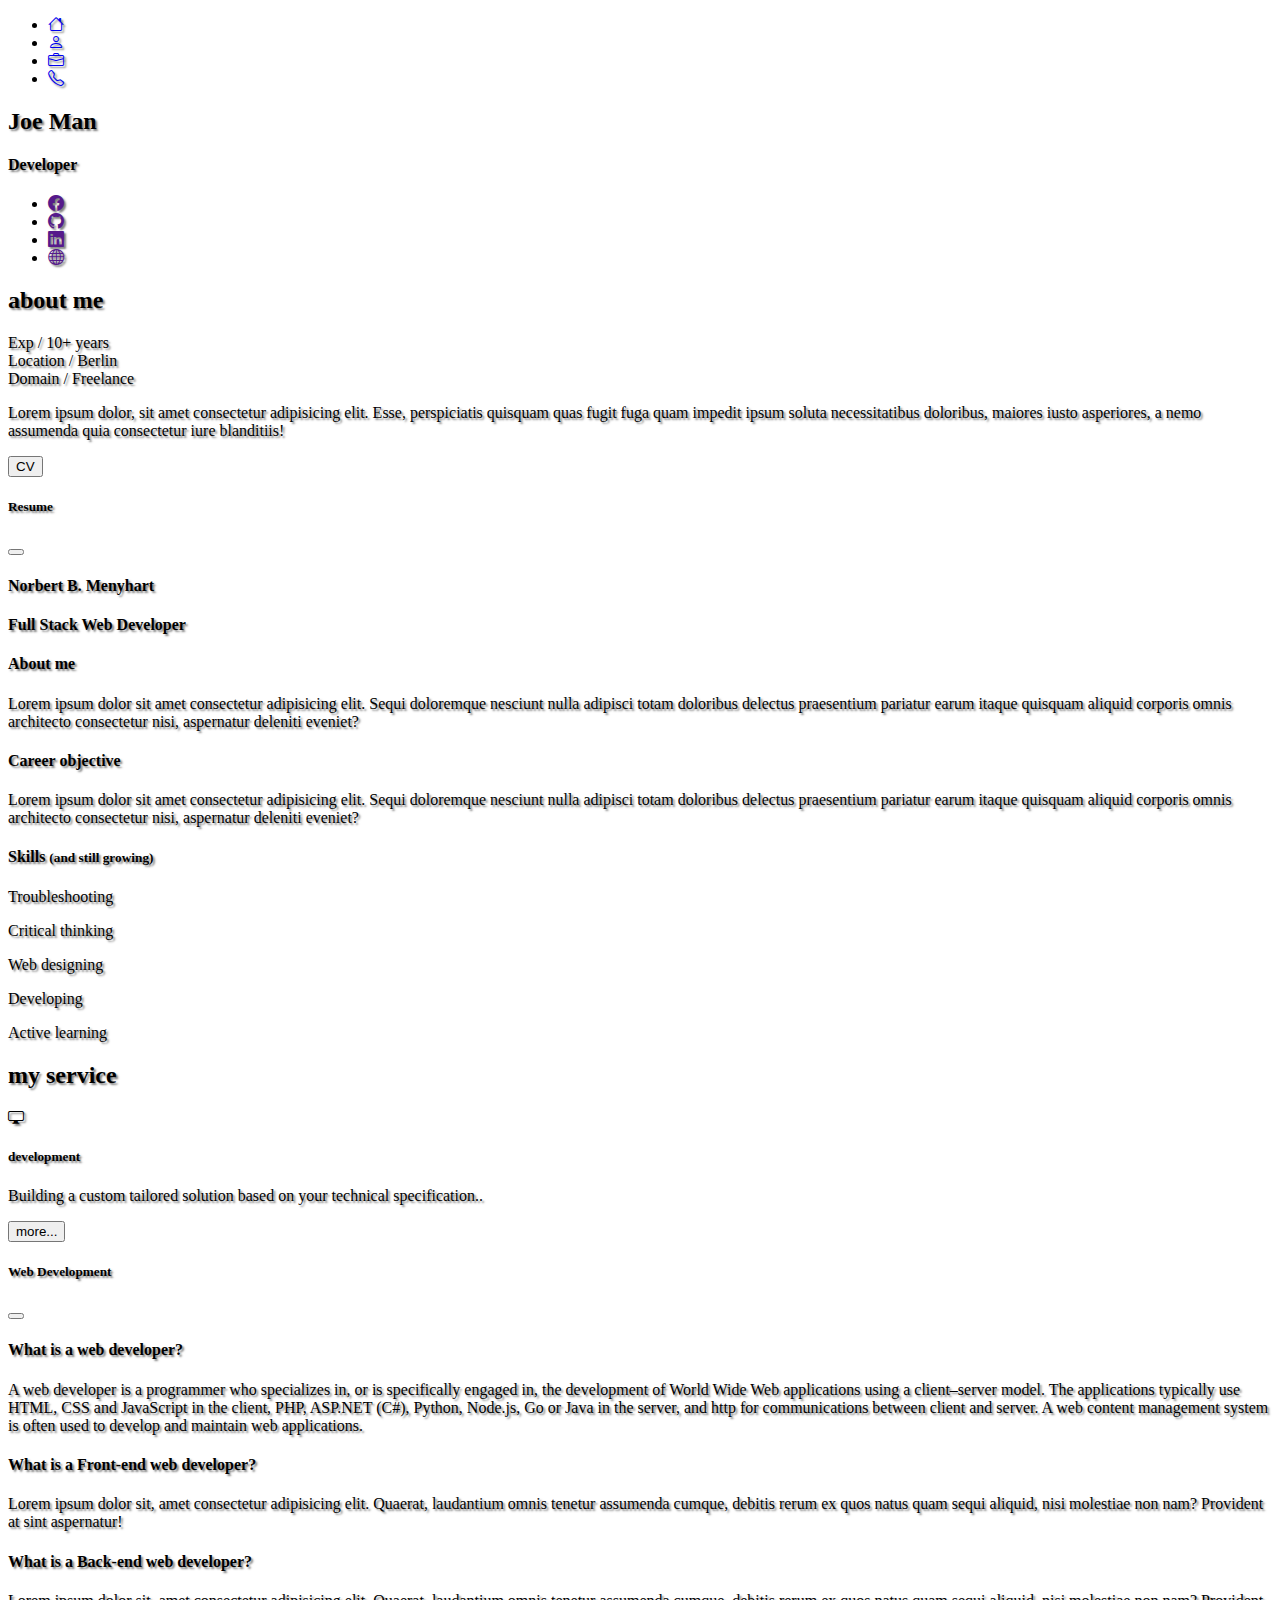
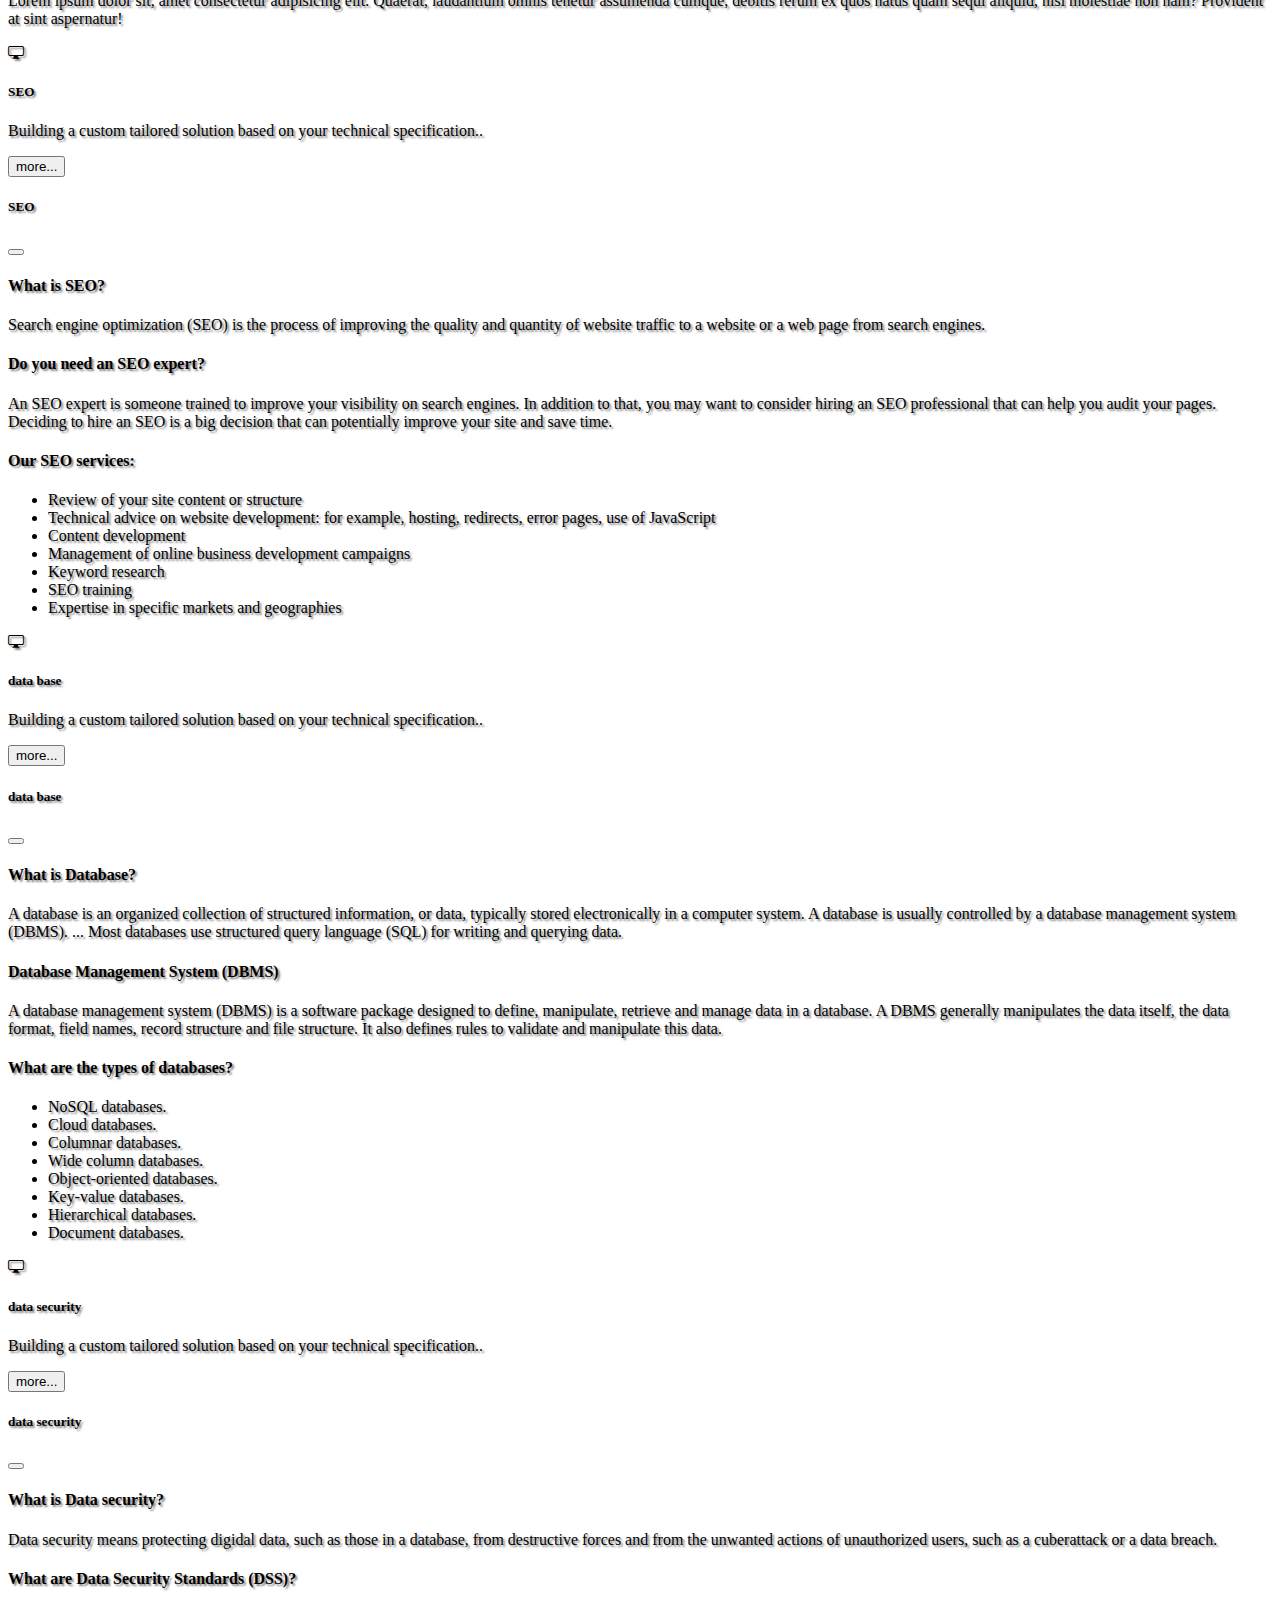
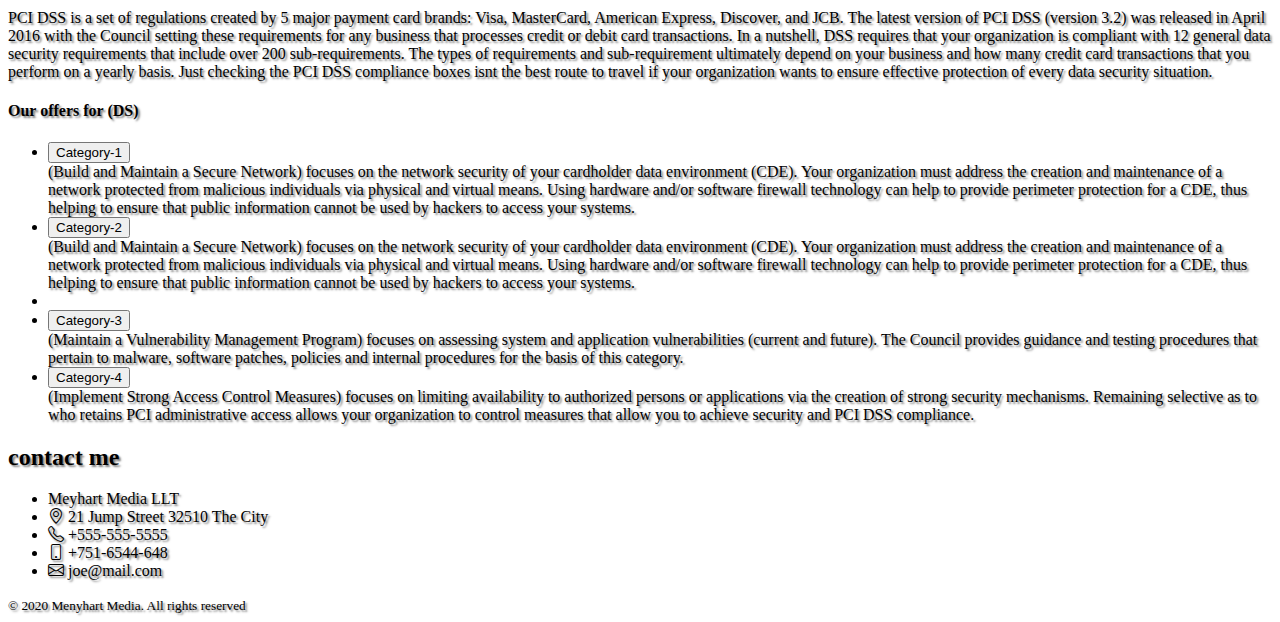
<file: project2/index.html>
<!DOCTYPE html>
<html lang="en">
  <head>
    <meta charset="UTF-8" />
    <meta http-equiv="X-UA-Compatible" content="IE=edge" />
    <meta name="viewport" content="width=device-width, initial-scale=1.0" />
    <link
      href="https://cdn.jsdelivr.net/npm/bootstrap@5.1.3/dist/css/bootstrap.min.css"
      rel="stylesheet"
      integrity="sha384-1BmE4kWBq78iYhFldvKuhfTAU6auU8tT94WrHftjDbrCEXSU1oBoqyl2QvZ6jIW3"
      crossorigin="anonymous"
    />
    <link
      rel="stylesheet"
      href="https://cdn.jsdelivr.net/npm/bootstrap-icons@1.8.1/font/bootstrap-icons.css"
    />
    <link rel="stylesheet" href="../project2/css/style.css" />
    <title>Resume Website</title>
  </head>
  <body
    class="row bg-dark text-light position-relative w-100 vh-100 text-shadow"
  >
    <!--NAVIGATION-->
    <nav
      class="navbar navbar-dark bg-dark vh-100 col-1 d-md-none"
      style="width: 80px"
    >
      <div class="container">
        <div>
          <ul class="navbar-nav mx-auto mb-2 mb-lg-0 fs-4">
            <li
              class="nav-item"
              data-bs-toggle="tooltip"
              data-bs-placement="right"
              title="Home"
            >
              <a href="Home" class="nav-link active" arria-current="page"
                ><i class="bi bi-house text-success"></i
              ></a>
            </li>
            <li
              class="nav-item"
              data-bs-toggle="tooltip"
              data-bs-placement="right"
              title="About"
            >
              <a href="About" class="nav-link active"
                ><i class="bi bi-person"></i
              ></a>
            </li>
            <li
              class="nav-item"
              data-bs-toggle="tooltip"
              data-bs-placement="right"
              title="Services"
            >
              <a href="#Services" class="nav-link active"
                ><i class="bi bi-briefcase"></i
              ></a>
            </li>
            <li
              class="nav-item"
              data-bs-toggle="tooltip"
              data-bs-placement="right"
              title="Contact"
            >
              <a href="#Contact" class="nav-link active"
                ><i class="bi bi-telephone"></i
              ></a>
            </li>
          </ul>
        </div>
      </div>
    </nav>
    <!--HEADER-->
    <header
      class="position-relative vh-100 col-10 col-md-4"
      style="
        background: url(https://source.unsplash.com/SvKJUXV_5c) center/cover
          no-repeat;
      "
    >
      <div class="position-relative top-50 mt-5 row row-cols-1 text-center">
        <h2 class="display-1 fw-bolder lh-lg">Joe Man</h2>
        <h4 class="font-monospace">Developer</h4>
        <div class="row mt-3 mx-auto">
          <ul class="row list-unstyled fs-5">
            <li class="col">
              <a href=""><i class="bi bi-facebook text-light"></i></a>
            </li>
            <li class="col">
              <a href=""><i class="bi bi-github text-light"></i></a>
            </li>
            <li class="col">
              <a href=""><i class="bi bi-linkedin text-light"></i></a>
            </li>
            <li class="col">
              <a href=""><i class="bi bi-globe text-light"></i></a>
            </li>
          </ul>
        </div>
      </div>
    </header>
    <!-- MAIN -->
    <main class="row col-12 col-md-8">
      <!-- MAIN > ABOUT -->
      <section id="About" class="ms-3">
        <h2 class="font-monospace mt-4">about me</h2>
        <div class="row col-12 text-success mt-3">
          <div class="col">Exp / 10+ years</div>
          <div class="col">Location / Berlin</div>
          <div class="col">Domain / Freelance</div>
        </div>
        <p class="text-secondary mt-3">
          Lorem ipsum dolor, sit amet consectetur adipisicing elit. Esse,
          perspiciatis quisquam quas fugit fuga quam impedit ipsum soluta
          necessitatibus doloribus, maiores iusto asperiores, a nemo assumenda
          quia consectetur iure blanditiis!
        </p>
        <!-- ABOUT > CV BUTTON & CONTENT-->
        <!-- CV BUTTON-->
        <button
          class="btn btn-outline-success"
          type="button"
          data-bs-toggle="offcanvas"
          data-bs-target="#ocAbout"
          aria-controls="ocAbout"
        >
          CV
        </button>
        <!-- CV CONTENT-->

        <div
          class="offcanvas offcanvas-end w-75 bg-dark"
          tabindex="-1"
          id="ocAbout"
        >
          <div class="offcanvas-header">
            <h5 class="text-success">Resume</h5>
            <button type="button" class="btn-close btn-close-white"></button>
          </div>
          <div class="offcanvas-body">
            <h4 class="display-4 mb-3">Norbert B. Menyhart</h4>
            <h4 class="display-6 mb-4 text-white-50">
              Full Stack Web Developer
            </h4>
            <h4 class="display-6 mb-2 font-monospace">About me</h4>
            <p class="text-white-50">
              Lorem ipsum dolor sit amet consectetur adipisicing elit. Sequi
              doloremque nesciunt nulla adipisci totam doloribus delectus
              praesentium pariatur earum itaque quisquam aliquid corporis omnis
              architecto consectetur nisi, aspernatur deleniti eveniet?
            </p>
            <h4 class="display-6 mb-2 font-monospace">Career objective</h4>
            <p class="text-white-50">
              Lorem ipsum dolor sit amet consectetur adipisicing elit. Sequi
              doloremque nesciunt nulla adipisci totam doloribus delectus
              praesentium pariatur earum itaque quisquam aliquid corporis omnis
              architecto consectetur nisi, aspernatur deleniti eveniet?
            </p>
            <h4 class="display-6 mb-2 font-monospace">
              Skills <small class="fs-6">(and still growing)</small>
            </h4>
            <p class="text-white-50">Troubleshooting</p>
            <div class="progress mb-1">
              <div
                class="progress-bar bg-success progress-bar-striped progress-bar-animated"
                role="progressbar"
                style="width: 95%"
              ></div>
            </div>
            <p class="text-white-50">Critical thinking</p>
            <div class="progress mb-1">
              <div
                class="progress-bar bg-success progress-bar-striped progress-bar-animated"
                role="progressbar"
                style="width: 95%"
              ></div>
            </div>
            <p class="text-white-50">Web designing</p>
            <div class="progress mb-1">
              <div
                class="progress-bar bg-success"
                role="progressbar"
                style="width: 100%"
              ></div>
            </div>
            <p class="text-white-50">Developing</p>
            <div class="progress mb-1">
              <div
                class="progress-bar bg-success progress-bar-striped progress-bar-animated"
                role="progressbar"
                style="width: 85%"
              ></div>
            </div>
            <p class="text-white-50">Active learning</p>
            <div class="progress mb-1">
              <div
                class="progress-bar bg-success progress-bar-striped progress-bar-animated"
                role="progressbar"
                style="width: 95%"
              ></div>
            </div>
          </div>
        </div>
      </section>
      <!-- MAIN > SERVICES -->
      <section id="Services" class="ms-3">
        <h2 class="font-monospace mt-4">my service</h2>
        <div class="row row-cols-1 row-cols-md-2">
          <!-- development -->
          <div class="col card bg-transparent">
            <div class="card-body">
              <i class="bi bi-display h1 text-success"></i>
              <h5 class="card-title mt-3">development</h5>
              <p class="card-text">
                Building a custom tailored solution based on your technical
                specification..
              </p>
              <button
                class="btn btn-outline-success w-100"
                type="button"
                data-bs-toggle="offcanvas"
                data-bs-target="#oc_dev"
                aria-controls="oc_dev"
              >
                more...
              </button>
              <!-- development > offcanvas -->
              <div
                class="offcanvas offcanvas-end w-75 bg-dark"
                tabindex="-1"
                id="oc_dev"
              >
                <div class="offcanvas-header">
                  <h5 class="text-success">Web Development</h5>
                  <button
                    type="button"
                    class="btn-close btn-close-white"
                    data-bs-dismiss="offcanvas"
                  ></button>
                </div>
                <div class="offcanvas-body">
                  <h4 class="display-4 mb-3">What is a web developer?</h4>

                  <p class="text-white-50 mt-2">
                    A web developer is a programmer who specializes in, or is
                    specifically engaged in, the development of World Wide Web
                    applications using a client–server model. The applications
                    typically use <i class="fab fa-html5"></i> HTML,<i
                      class="fab fa-css3-alt"
                    ></i>
                    CSS and <i class="fab fa-js"></i> JavaScript in the
                    client,<i class="fab fa-php"></i> PHP, ASP.NET (C#),
                    <i class="fab fa-python"></i> Python,<i
                      class="fab fa-node-js"
                    ></i>
                    Node.js, Go or <i class="fab fa-java"></i>Java in the
                    server, and http for communications between client and
                    server. A web content management system is often used to
                    develop and maintain web applications.
                  </p>
                  <h4 class="display-4 mb-3">
                    What is a Front-end web developer?
                  </h4>
                  <i class="fab fa-html5 fa-3x me-3"></i
                  ><i class="fab fa-css3-alt fa-3x me-3"></i
                  ><i class="fab fa-js fa-3x me-3"></i>
                  <i class="fab fa-bootstrap fa-3x me-3"></i>
                  <p class="text-white-50 mt-2">
                    Lorem ipsum dolor sit, amet consectetur adipisicing elit.
                    Quaerat, laudantium omnis tenetur assumenda cumque, debitis
                    rerum ex quos natus quam sequi aliquid, nisi molestiae non
                    nam? Provident at sint aspernatur!
                  </p>
                  <h4 class="display-4 mb-3">
                    What is a Back-end web developer?
                  </h4>
                  <i class="fab fa-js fa-3x me-3 text-warning"></i
                  ><i class="fab fa-php fa-3x me-3"></i
                  ><i class="fab fa-python fa-3x me-3"></i>
                  <i class="fab fa-node-js fa-3x me-3"></i>

                  <p class="text-white-50 mt-2">
                    Lorem ipsum dolor sit, amet consectetur adipisicing elit.
                    Quaerat, laudantium omnis tenetur assumenda cumque, debitis
                    rerum ex quos natus quam sequi aliquid, nisi molestiae non
                    nam? Provident at sint aspernatur!
                  </p>
                </div>
              </div>
            </div>
          </div>
          <!-- SEO -->
          <div class="col card bg-transparent">
            <div class="card-body">
              <i class="bi bi-display h1 text-success"></i>
              <h5 class="card-title mt-3">SEO</h5>
              <p class="card-text">
                Building a custom tailored solution based on your technical
                specification..
              </p>
              <button
                class="btn btn-outline-success w-100"
                type="button"
                data-bs-toggle="offcanvas"
                data-bs-target="#oc_seo"
                aria-controls="oc_seo"
              >
                more...
              </button>
              <!-- SEO > offcanvas -->
              <div
                class="offcanvas offcanvas-end w-75 bg-dark"
                tabindex="-1"
                id="oc_seo"
              >
                <div class="offcanvas-header">
                  <h5 class="text-success">SEO</h5>
                  <button
                    type="button"
                    class="btn-close btn-close-white"
                    data-bs-dismiss="offcanvas"
                  ></button>
                </div>
                <div class="offcanvas-body">
                  <i class="fab fa-searchengin fa-4x mb-4"></i>
                  <h4 class="display-4 mb-3">What is SEO?</h4>
                  <p class="text-white-50">
                    Search engine optimization (SEO) is the process of improving
                    the quality and quantity of website traffic to a website or
                    a web page from search engines.
                  </p>
                  <h4 class="display-4 mb-3">Do you need an SEO expert?</h4>
                  <p class="text-white-50">
                    An SEO expert is someone trained to improve your visibility
                    on search engines. In addition to that, you may want to
                    consider hiring an SEO professional that can help you audit
                    your pages. Deciding to hire an SEO is a big decision that
                    can potentially improve your site and save time.
                  </p>
                  <h4 class="display-4 mb-3">Our SEO services:</h4>
                  <ul class="text-white-50">
                    <li>Review of your site content or structure</li>
                    <li>
                      Technical advice on website development: for example,
                      hosting, redirects, error pages, use of JavaScript
                    </li>
                    <li>Content development</li>
                    <li>Management of online business development campaigns</li>
                    <li>Keyword research</li>
                    <li>SEO training</li>
                    <li>Expertise in specific markets and geographies</li>
                  </ul>
                </div>
              </div>
            </div>
          </div>
          <!-- data base -->
          <div class="col card bg-transparent">
            <div class="card-body">
              <i class="bi bi-display h1 text-success"></i>
              <h5 class="card-title mt-3">data base</h5>
              <p class="card-text">
                Building a custom tailored solution based on your technical
                specification..
              </p>
              <button
                class="btn btn-outline-success w-100"
                type="button"
                data-bs-toggle="offcanvas"
                data-bs-target="#oc_db"
                aria-controls="oc_db"
              >
                more...
              </button>
              <!-- data base > offcanvas -->
              <div
                class="offcanvas offcanvas-end w-75 bg-dark"
                tabindex="-1"
                id="oc_db"
              >
                <div class="offcanvas-header">
                  <h5 class="text-success">data base</h5>
                  <button
                    type="button"
                    class="btn-close btn-close-white"
                    data-bs-dismiss="offcanvas"
                  ></button>
                </div>
                <div class="offcanvas-body">
                  <i class="fas fa-database fa-4x mb-4"></i>
                  <h4 class="display-4 mb-3">What is Database?</h4>
                  <p class="text-white-50">
                    A database is an organized collection of structured
                    information, or data, typically stored electronically in a
                    computer system. A database is usually controlled by a
                    database management system (DBMS). ... Most databases use
                    structured query language (SQL) for writing and querying
                    data.
                  </p>
                  <h4 class="display-4 mb-3">
                    Database Management System (DBMS)
                  </h4>
                  <p class="text-white-50">
                    A database management system (DBMS) is a software package
                    designed to define, manipulate, retrieve and manage data in
                    a database. A DBMS generally manipulates the data itself,
                    the data format, field names, record structure and file
                    structure. It also defines rules to validate and manipulate
                    this data.
                  </p>
                  <h4 class="display-4 mb-3">
                    What are the types of databases?
                  </h4>
                  <ul class="text-white-50">
                    <li>NoSQL databases.</li>
                    <li>Cloud databases.</li>
                    <li>Columnar databases.</li>
                    <li>Wide column databases.</li>
                    <li>Object-oriented databases.</li>
                    <li>Key-value databases.</li>
                    <li>Hierarchical databases.</li>
                    <li>Document databases.</li>
                  </ul>
                </div>
              </div>
            </div>
          </div>
          <!-- data security -->
          <div class="col card bg-transparent">
            <div class="card-body">
              <i class="bi bi-display h1 text-success"></i>
              <h5 class="card-title mt-3">data security</h5>
              <p class="card-text">
                Building a custom tailored solution based on your technical
                specification..
              </p>
              <button
                class="btn btn-outline-success w-100"
                type="button"
                data-bs-toggle="offcanvas"
                data-bs-target="#oc_ds"
                aria-controls="oc_ds"
              >
                more...
              </button>
              <!-- data security > offcanvas -->
              <div
                class="offcanvas offcanvas-end w-75 bg-dark"
                tabindex="-1"
                id="oc_ds"
              >
                <div class="offcanvas-header">
                  <h5 class="text-success">data security</h5>
                  <button
                    type="button"
                    class="btn-close btn-close-white"
                    data-bs-dismiss="offcanvas"
                  ></button>
                </div>
                <div class="offcanvas-body">
                  <i class="fas fa-shiled-alt fa-4x mb-4"> </i>
                  <h4 class="display-4 mb-3">What is Data security?</h4>
                  <p class="text-white-50">
                    Data security means protecting digidal data, such as those
                    in a database, from destructive forces and from the unwanted
                    actions of unauthorized users, such as a cuberattack or a
                    data breach.
                  </p>
                  <h4 class="display-4 mb-3">
                    What are Data Security Standards (DSS)?
                  </h4>
                  <p class="text-white-50">
                    PCI DSS is a set of regulations created by 5 major payment
                    card brands: Visa, MasterCard, American Express, Discover,
                    and JCB. The latest version of PCI DSS (version 3.2) was
                    released in April 2016 with the Council setting these
                    requirements for any business that processes credit or debit
                    card transactions. In a nutshell, DSS requires that your
                    organization is compliant with 12 general data security
                    requirements that include over 200 sub-requirements. The
                    types of requirements and sub-requirement ultimately depend
                    on your business and how many credit card transactions that
                    you perform on a yearly basis. Just checking the PCI DSS
                    compliance boxes isnt the best route to travel if your
                    organization wants to ensure effective protection of every
                    data security situation.
                  </p>
                  <h4 class="display-4mb-3">Our offers for (DS)</h4>
                  <ul class="list-unstyled">
                    <li class="mb-2">
                      <button
                        type="button"
                        class="btn-outline-success"
                        data-bs-toggle="collapse"
                        data-bs-target="#category-1"
                        aria-expanded="false"
                        aria-controls="#category-1"
                      >
                        Category-1
                      </button>
                      <div class="collapse" id="category-1">
                        <div class="card card-body bg-dark text-white-50">
                          (Build and Maintain a Secure Network) focuses on the
                          network security of your cardholder data environment
                          (CDE). Your organization must address the creation and
                          maintenance of a network protected from malicious
                          individuals via physical and virtual means. Using
                          hardware and/or software firewall technology can help
                          to provide perimeter protection for a CDE, thus
                          helping to ensure that public information cannot be
                          used by hackers to access your systems.
                        </div>
                      </div>
                    </li>
                    <ul class="mb-2"></ul>
                    <li class="mb-2">
                      <button
                        type="button"
                        class="btn-outline-success"
                        data-bs-toggle="collapse"
                        data-bs-target="#category-2"
                        aria-expanded="false"
                        aria-controls="#category-2"
                      >
                        Category-2
                      </button>
                      <div class="collapse" id="category-2">
                        <div class="card card-body bg-dark text-white-50">
                          (Build and Maintain a Secure Network) focuses on the
                          network security of your cardholder data environment
                          (CDE). Your organization must address the creation and
                          maintenance of a network protected from malicious
                          individuals via physical and virtual means. Using
                          hardware and/or software firewall technology can help
                          to provide perimeter protection for a CDE, thus
                          helping to ensure that public information cannot be
                          used by hackers to access your systems.
                        </div>
                      </div>
                    </li>
                    <li class="mb-2"></li>
                    <li class="mb-2">
                      <button
                        type="button"
                        class="btn-outline-success"
                        data-bs-toggle="collapse"
                        data-bs-target="#category-3"
                        aria-expanded="false"
                        aria-controls="#category-3"
                      >
                        Category-3
                      </button>
                      <div class="collapse" id="category-3">
                        <div class="card card-body bg-dark text-white-50">
                          (Maintain a Vulnerability Management Program) focuses
                          on assessing system and application vulnerabilities
                          (current and future). The Council provides guidance
                          and testing procedures that pertain to malware,
                          software patches, policies and internal procedures for
                          the basis of this category.
                        </div>
                      </div>
                    </li>
                    <li class="mb-2">
                      <button
                        type="button"
                        class="btn-outline-success"
                        data-bs-toggle="collapse"
                        data-bs-target="#category-4"
                        aria-expanded="false"
                        aria-controls="#category-4"
                      >
                        Category-4
                      </button>
                      <div class="collapse" id="category-4">
                        <div class="card card-body bg-dark text-white-50">
                          (Implement Strong Access Control Measures) focuses on
                          limiting availability to authorized persons or
                          applications via the creation of strong security
                          mechanisms. Remaining selective as to who retains PCI
                          administrative access allows your organization to
                          control measures that allow you to achieve security
                          and PCI DSS compliance.
                        </div>
                      </div>
                    </li>
                  </ul>
                </div>
              </div>
            </div>
          </div>
          <!-- SERVICES > DEVELOPMENT OFFCANVAS -->
          <!-- SERVICES > SEO OFFCANVAS -->
          <!-- SERVICES > DATA BASE OFFCANVAS -->
          <!-- SERVICES > DATA SECURITY OFFCANVAS -->
        </div>
      </section>
      <!-- CONTACT -->
      <section id="Contact" class="ms-3">
        <h2 class="font-monospace mt-4">contact me</h2>
        <ul class="row list-unstyled text-sm-start text-center">
          <li class="text-success">Meyhart Media LLT</li>
          <li class="col-6 p-2">
            <i class="bi bi-geo-alt text-success"></i> 21 Jump Street 32510 The
            City
          </li>
          <li class="col-6 p-2">
            <i class="bi bi-telephone text-success"> </i> +555-555-5555
          </li>
          <li class="col-6 p-2">
            <i class="bi bi-phone text-success"></i> +751-6544-648
          </li>
          <li class="col-6 p-2">
            <i class="bi bi-envelope text-success"></i> joe@mail.com
          </li>
        </ul>
      </section>
    </main>

    <!-- FOOTER -->
    <footer class="footer position-fixed bottom-0 bg-success text-center">
      <small class="col">&copy; 2020 Menyhart Media. All rights reserved</small>
    </footer>
    <!-- script Bootstrap JS CDN -->
    <script
      src="https://cdn.jsdelivr.net/npm/bootstrap@5.1.3/dist/js/bootstrap.bundle.min.js"
      integrity="sha384-ka7Sk0Gln4gmtz2MlQnikT1wXgYsOg+OMhuP+IlRH9sENBO0LRn5q+8nbTov4+1p"
      crossorigin="anonymous"
    ></script>
    <!--script for tooltips-->
    <script>
      var tooltipTriggerList = [].slice.call(
        document.querySelectorAll('[data-bs-toggle="tooltip"]')
      );
      var tooltipList = tooltipTriggerList.map(function (tooltipTriggerEl) {
        return new bootstrap.Tooltip(tooltipTriggerEl);
      });
    </script>
  </body>
</html>
</file>
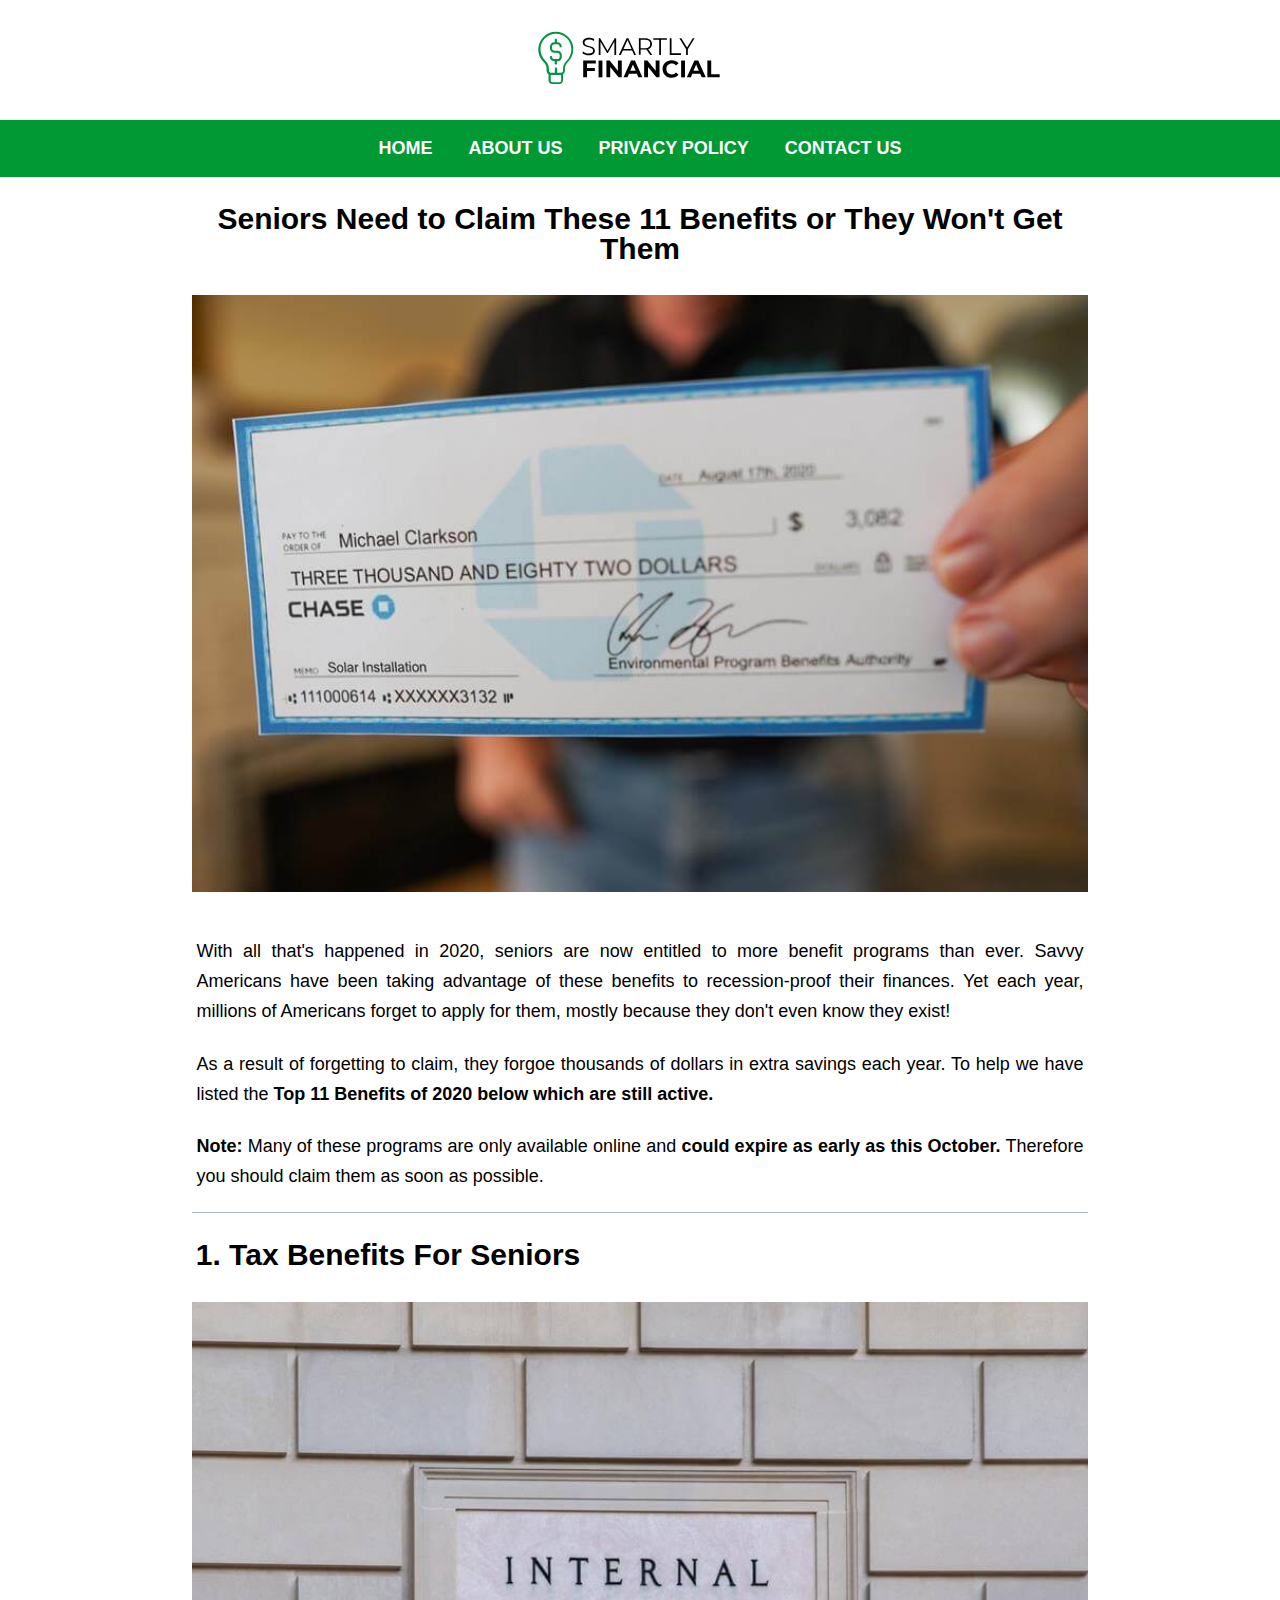
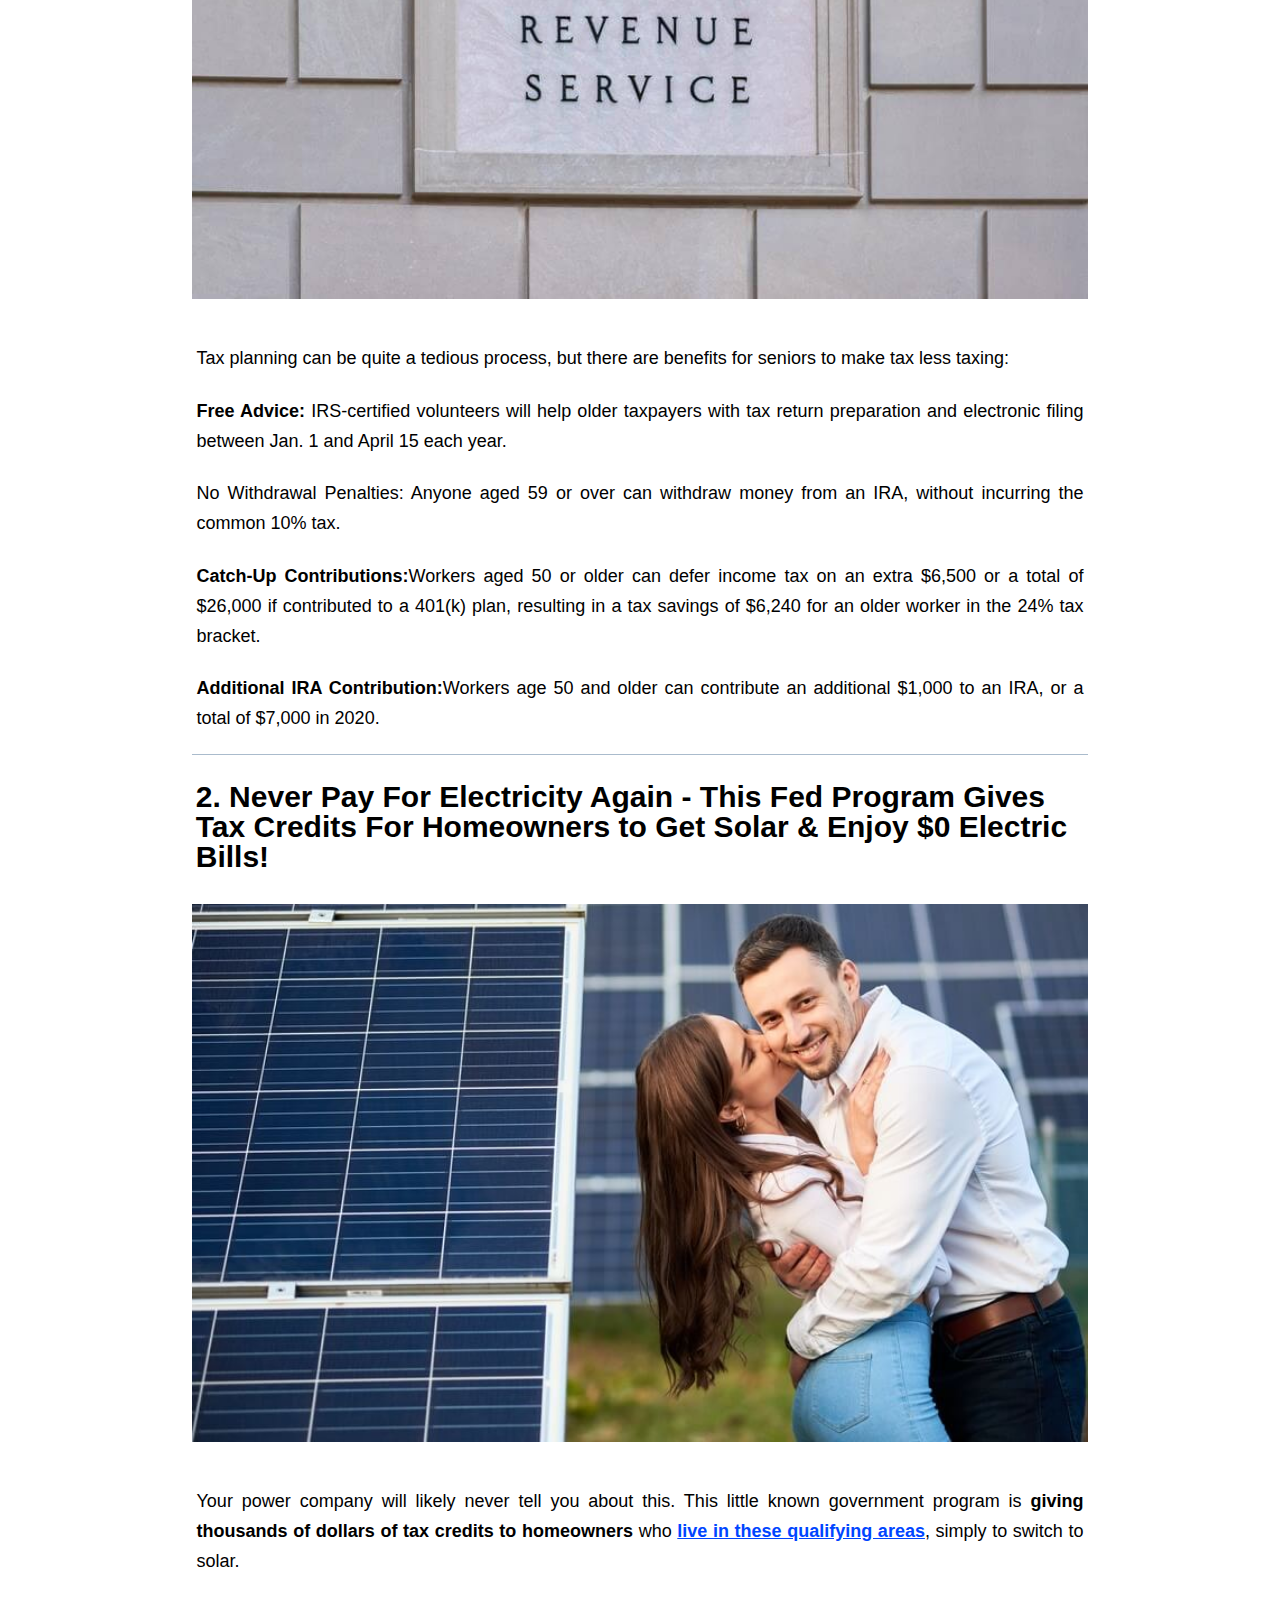
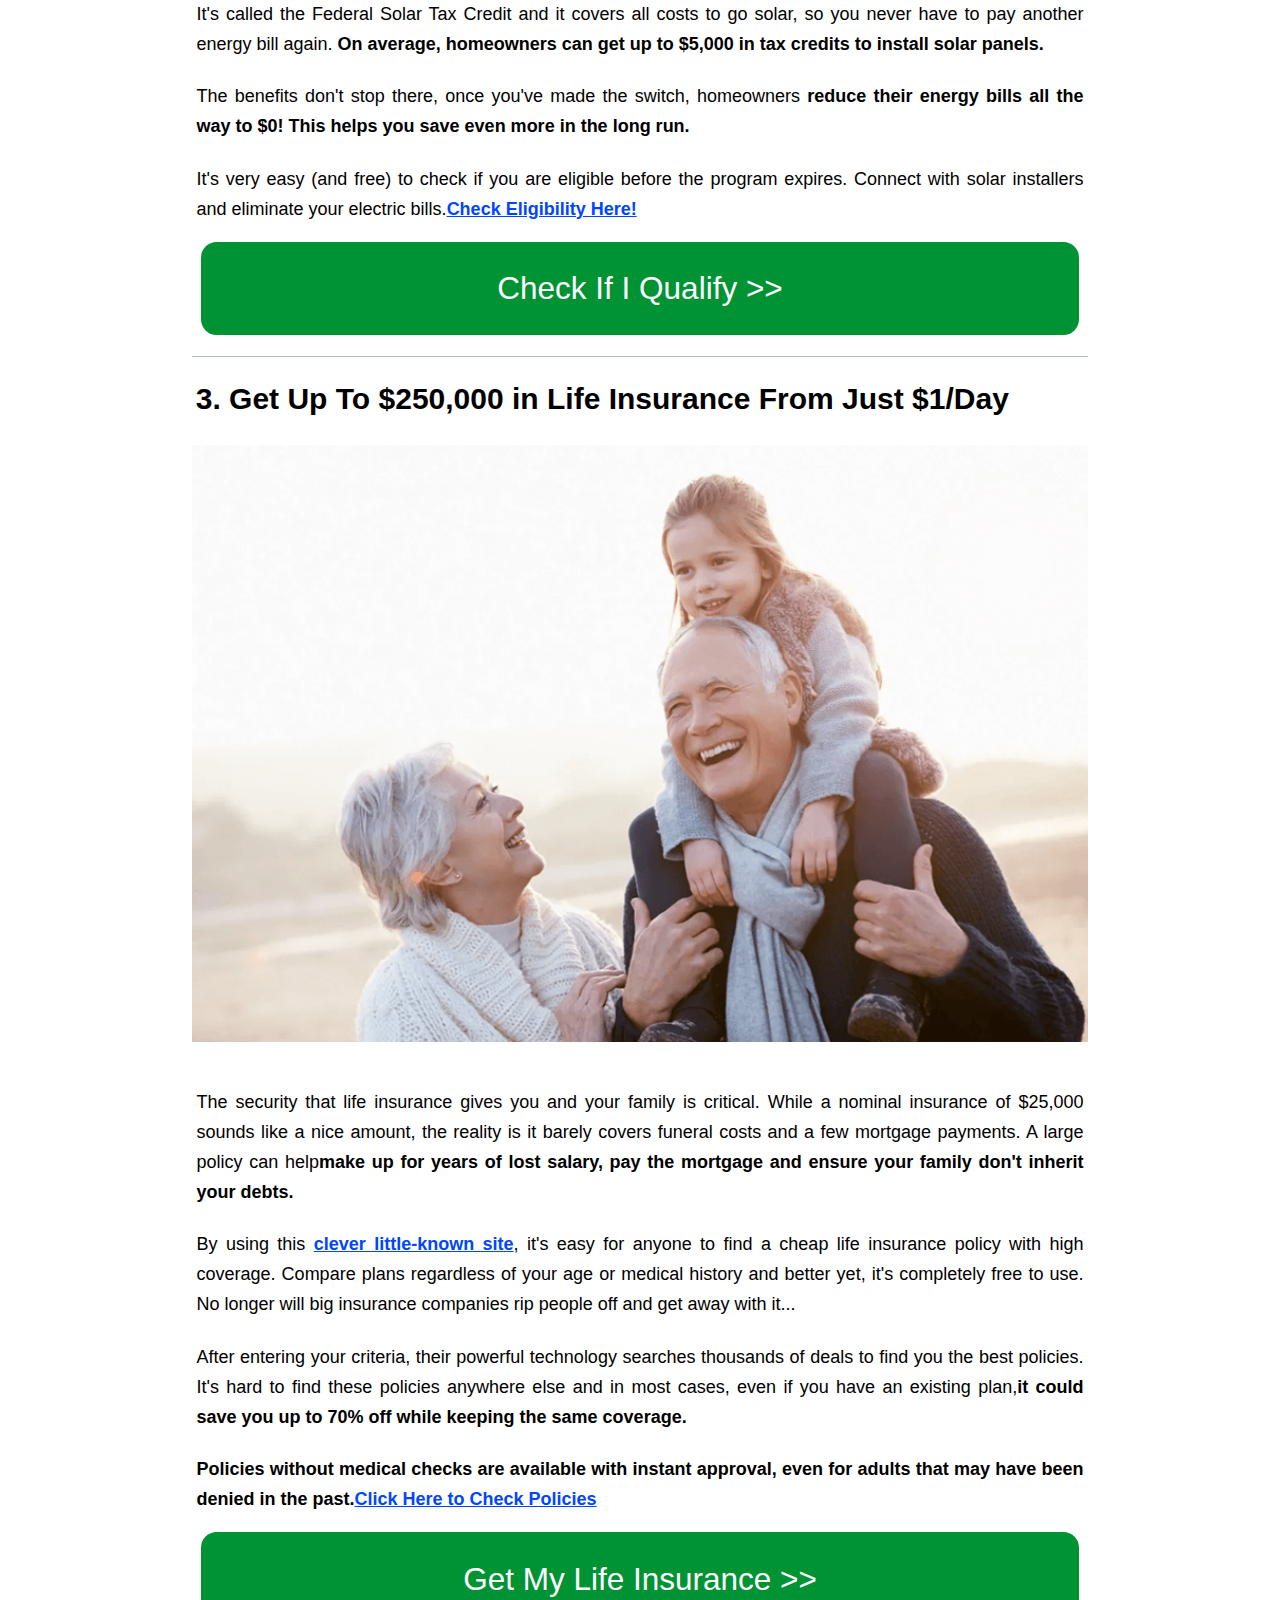
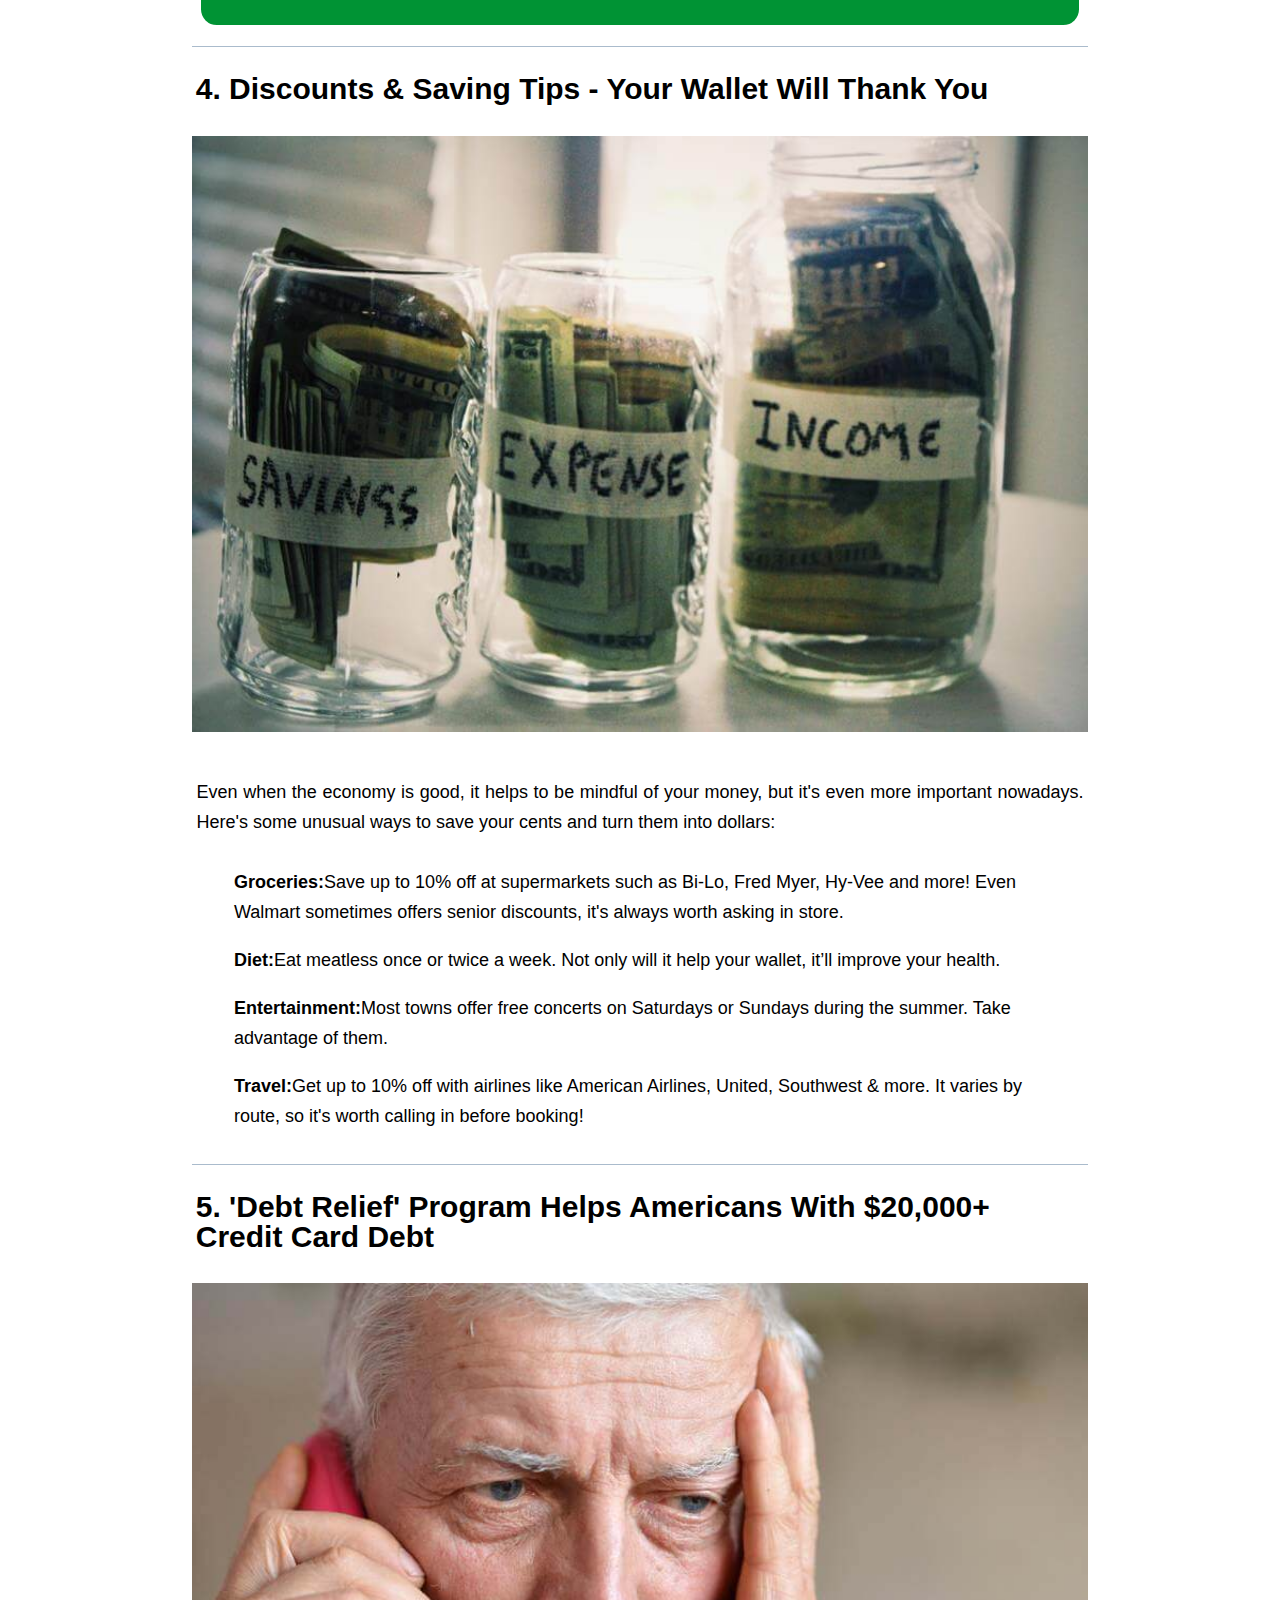
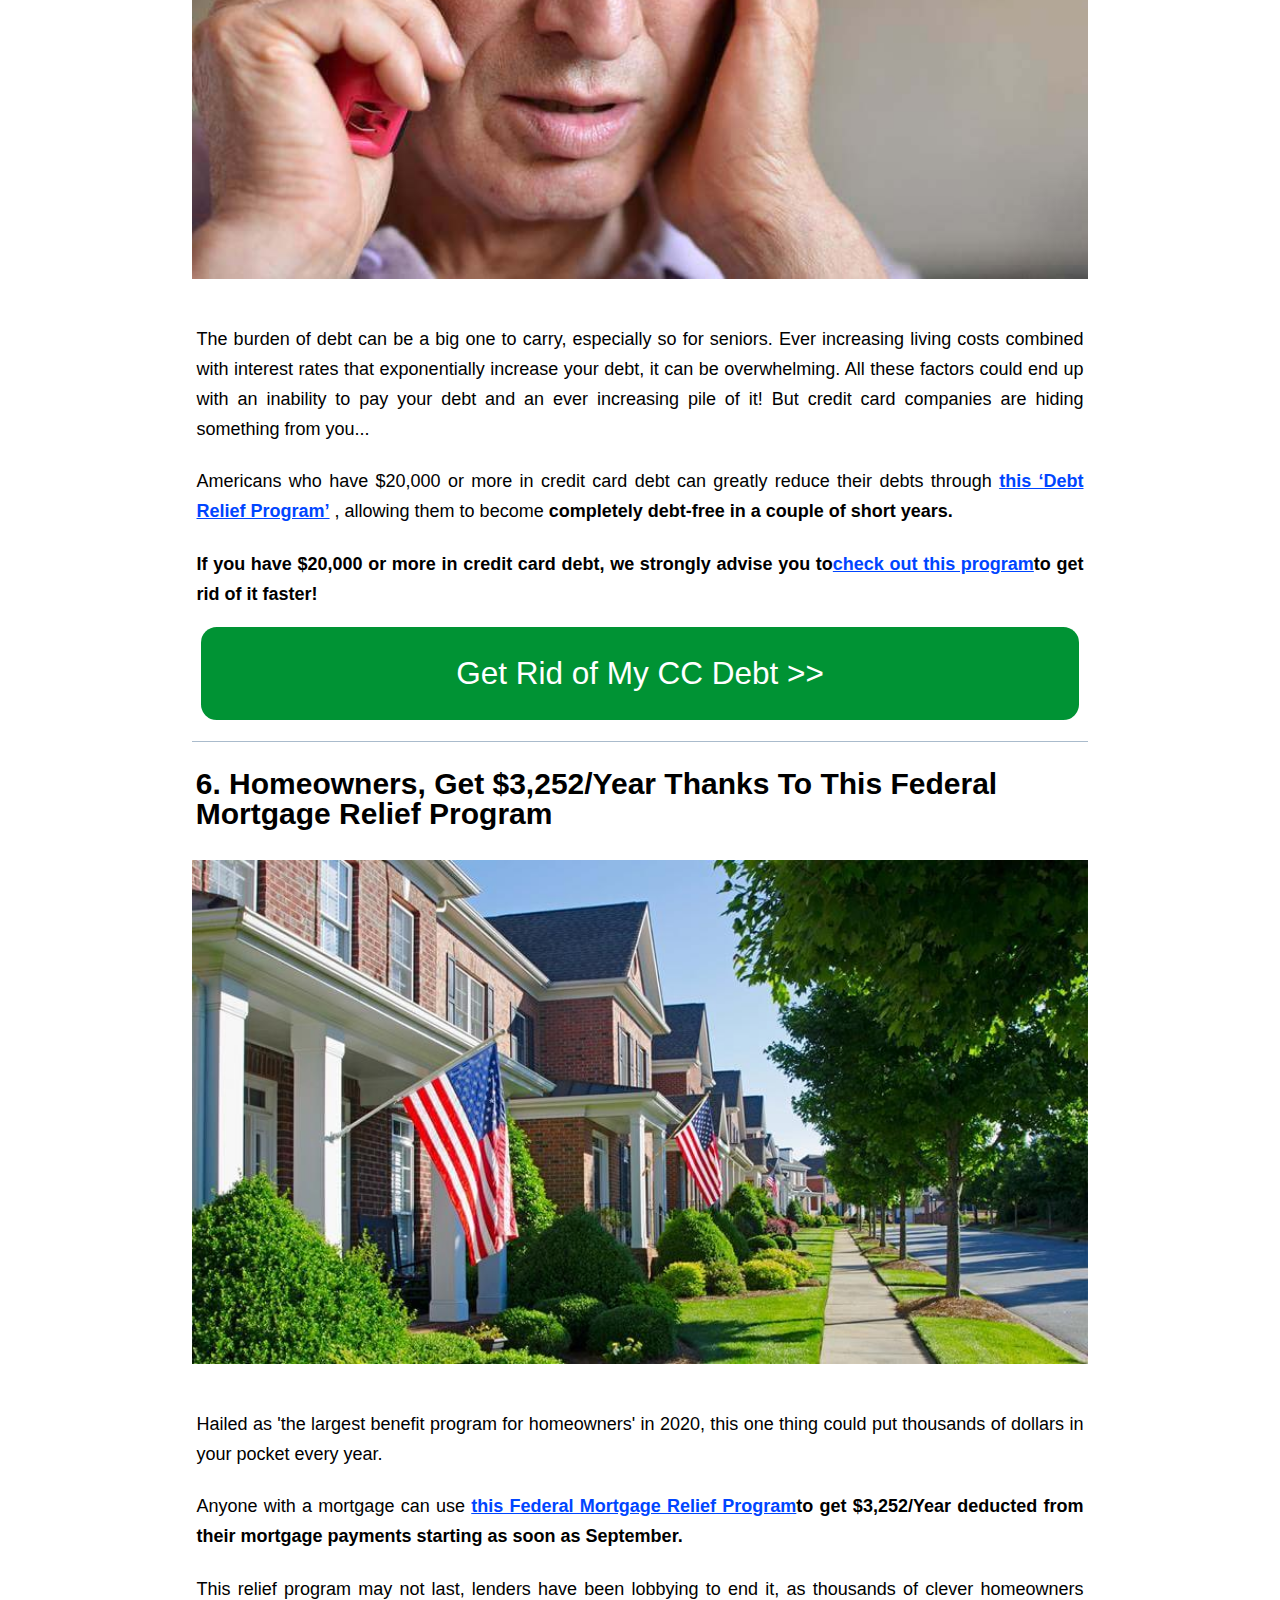
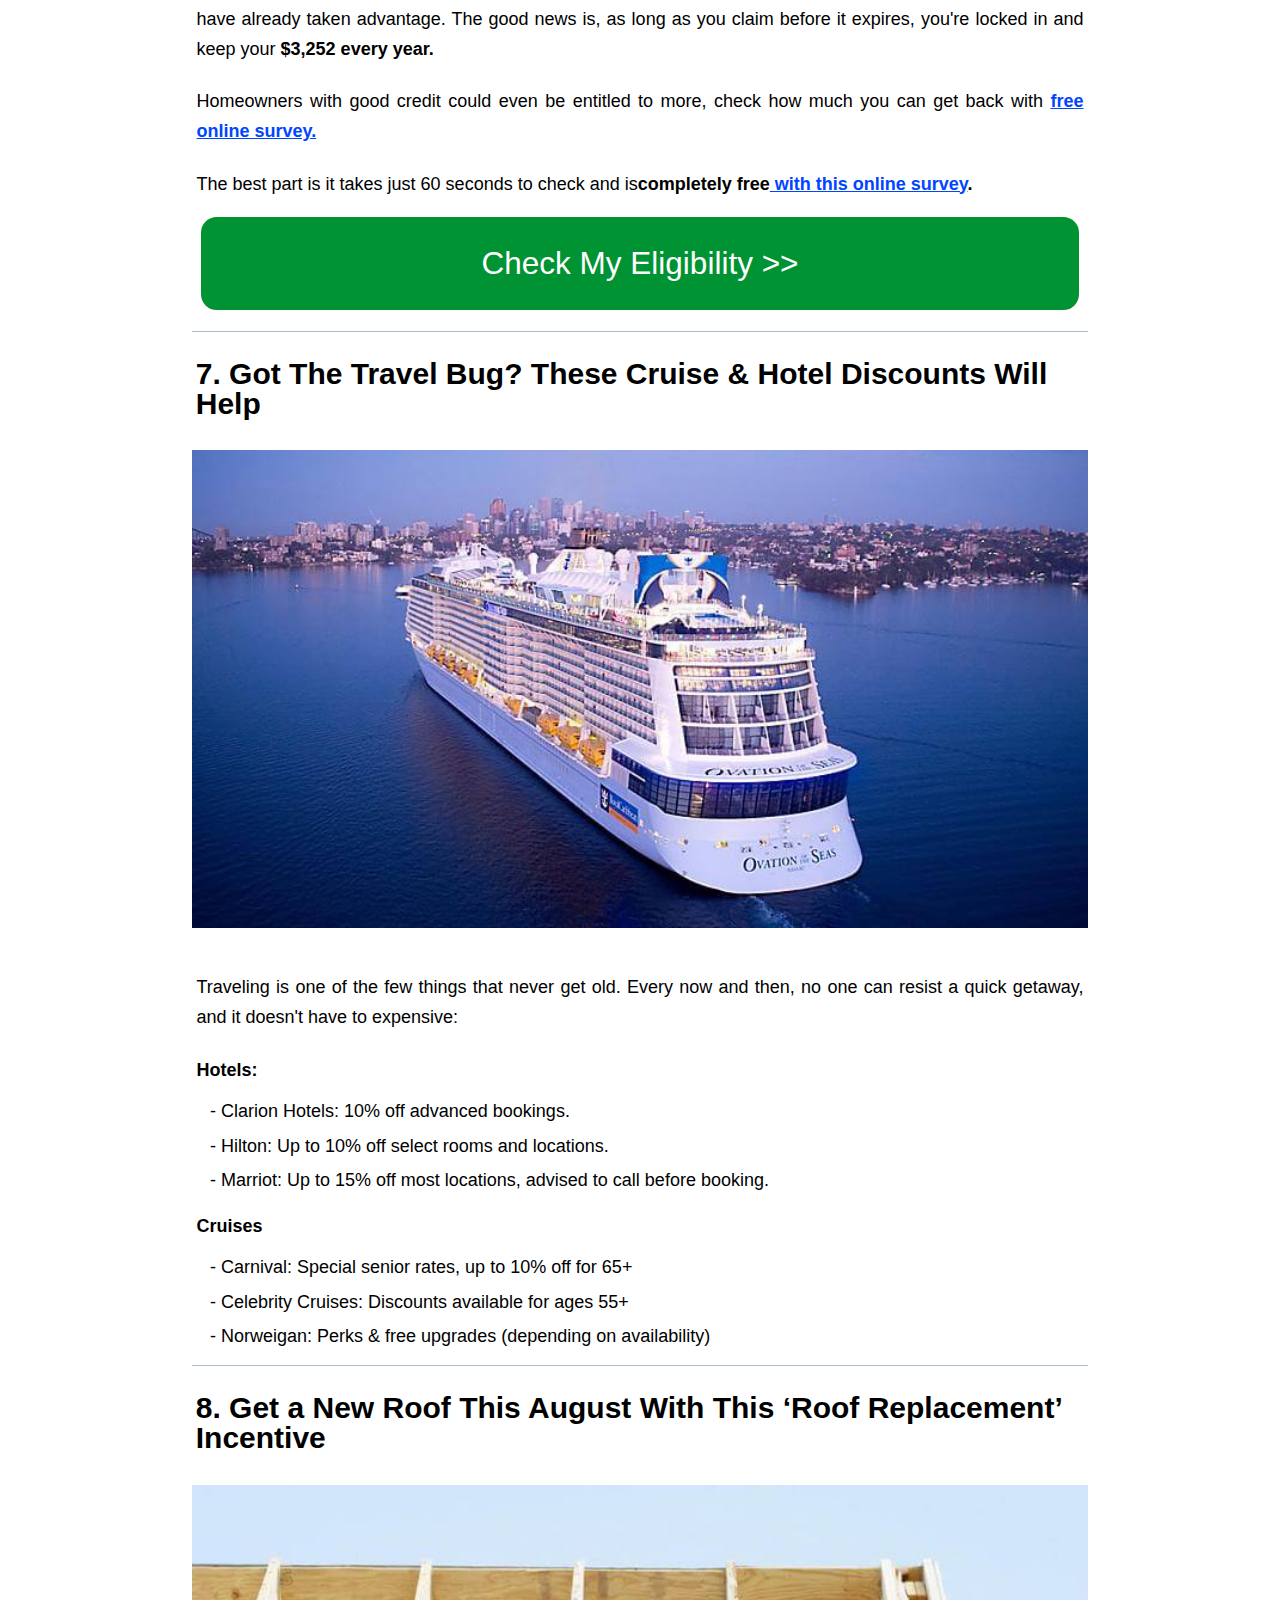
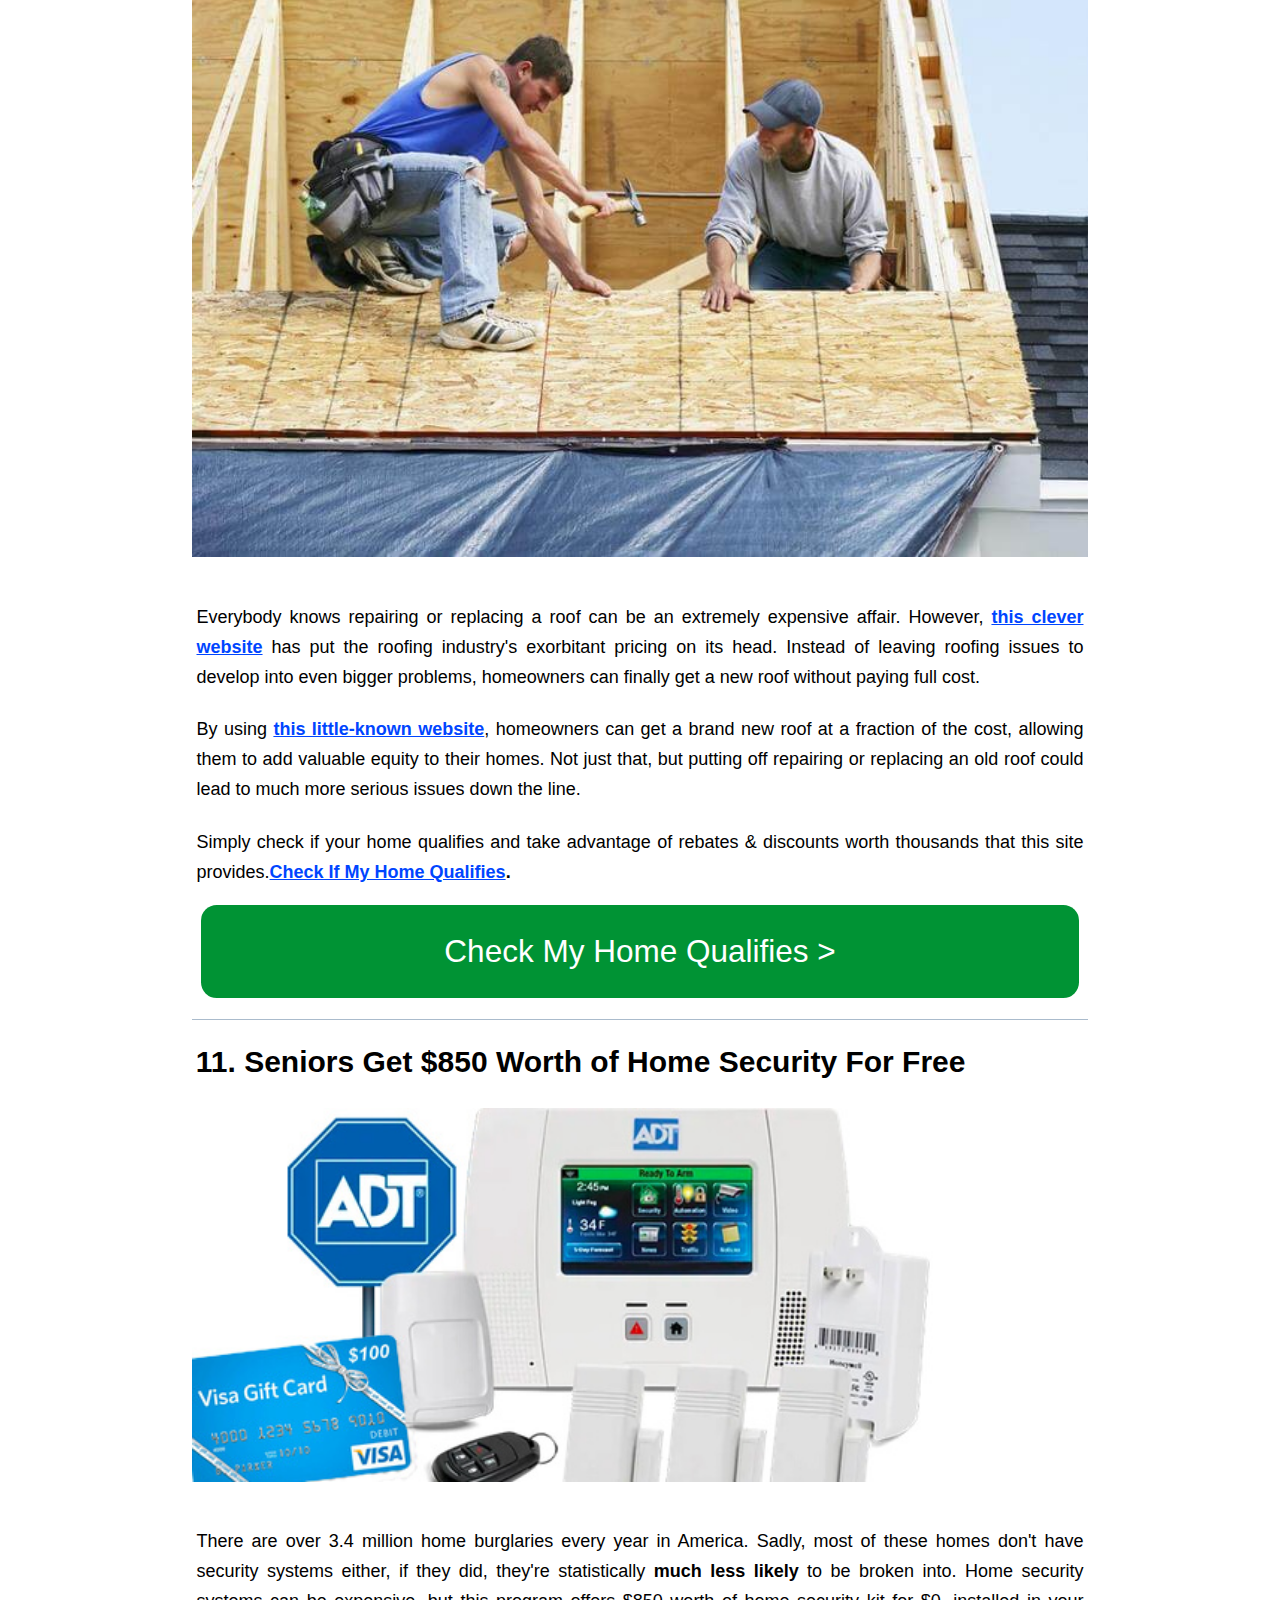
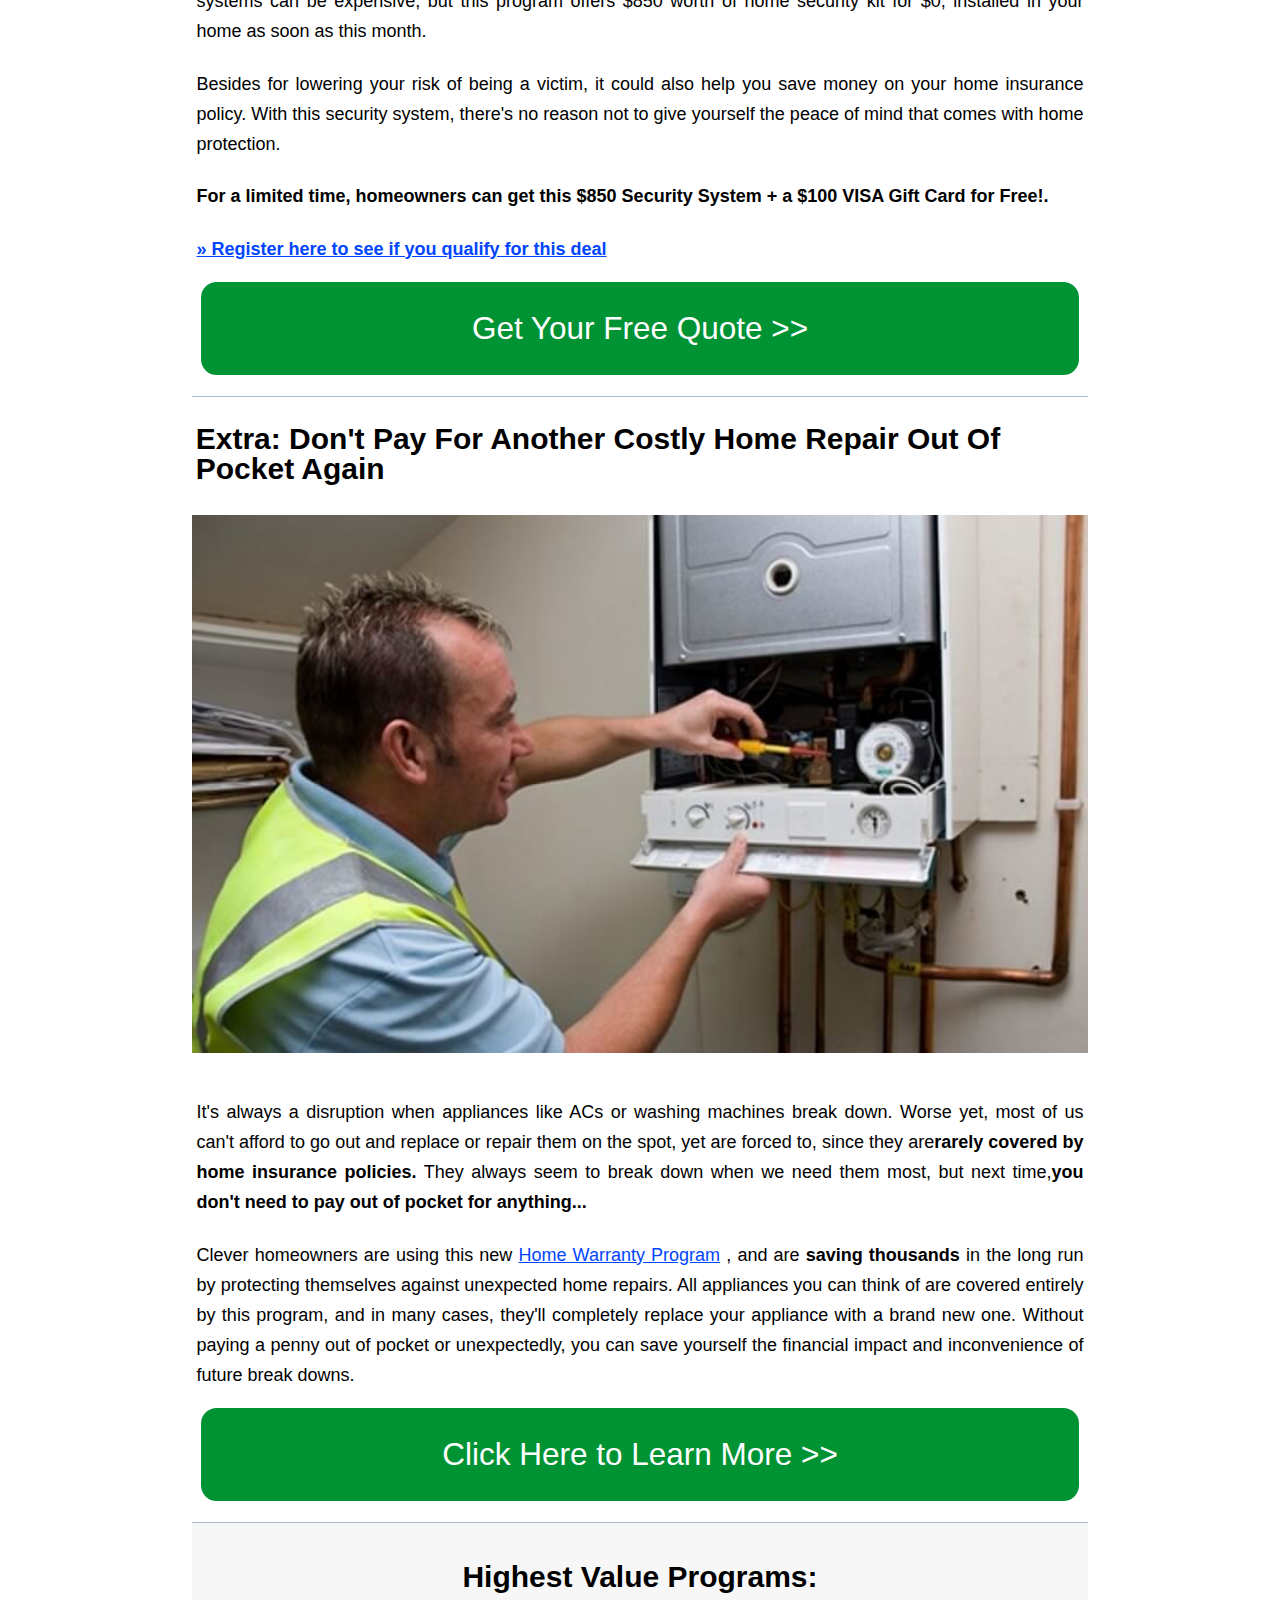
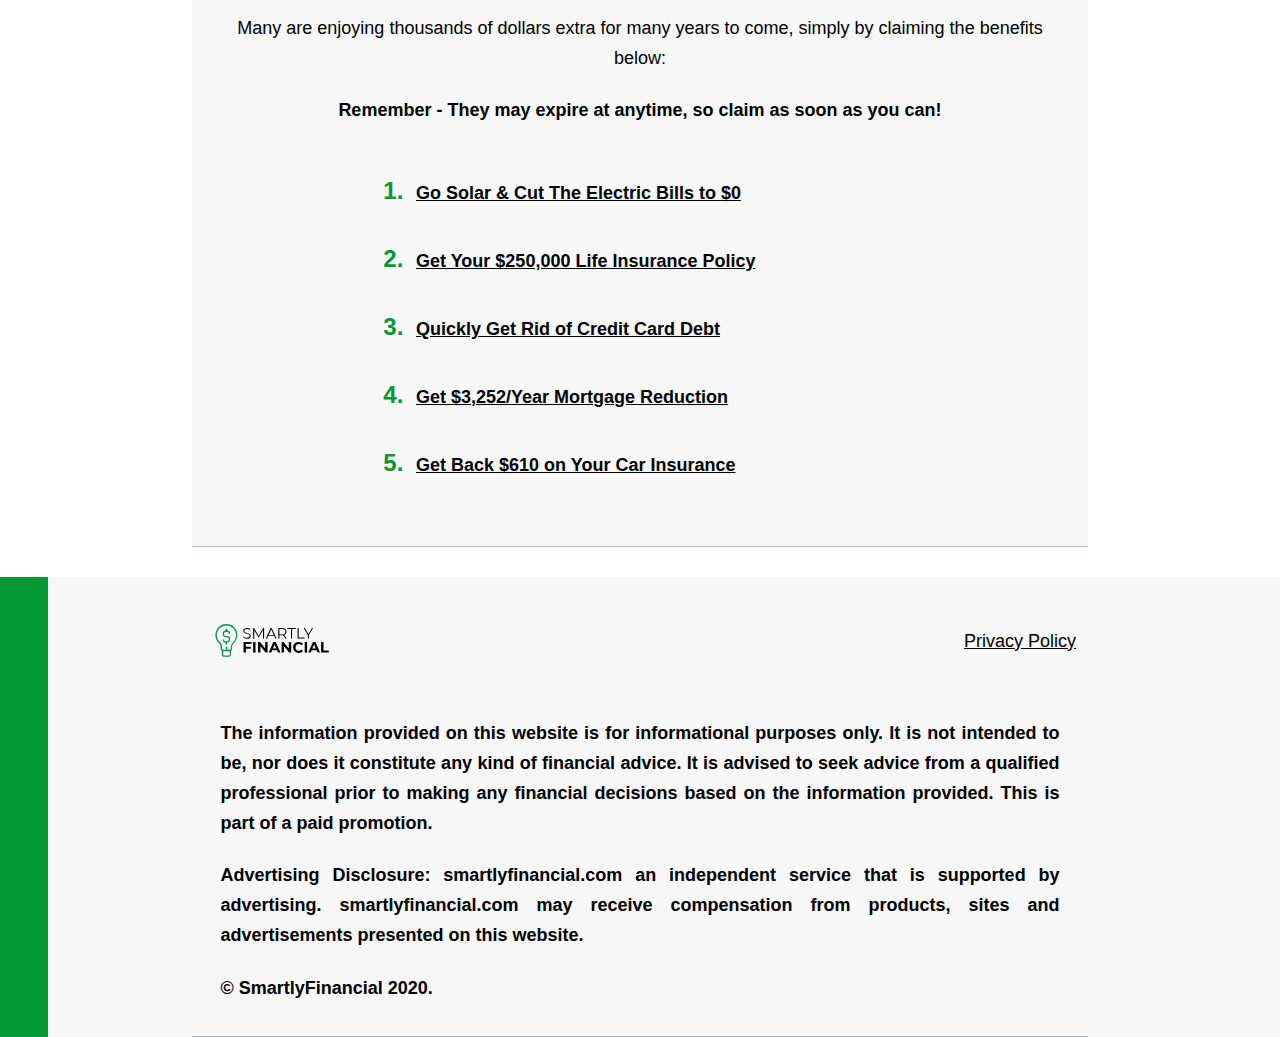
<file: smartlyfinancial.com/index.html>
<!DOCTYPE html>
<html lang="en">
  <head>
    <meta charset="UTF-8" />
    <meta http-equiv="X-UA-Compatible" content="IE=edge" />
    <meta name="viewport" content="width=device-width, initial-scale=1.0" />
    <meta name="title" content="" />
    <meta name="description" content="" />
    <meta name="keywords" content="" />
    <meta name="author" content="Georgi" />

    <title>Seniors Need to Claim These Benefits</title>

    <link href="css/main.css" rel="stylesheet" />
  </head>
  <body>
    <header>
      <div id="hdrTop">
        <p class="ctr-c">
          <img
            src="img/logo.svg"
            alt="logo"
            title="logo"
            width="150"
            height="55"
          />
        </p>
      </div>
      <nav>
        <ul>
          <li><a href="#" title="">HOME</a></li>
          <li><a href="#" title="">ABOUT US</a></li>
          <li><a href="#" title="">PRIVACY POLICY</a></li>
          <li><a href="#" title="">CONTACT US</a></li>
        </ul>
      </nav>
    </header>
    <main>
      <section>
        <h1 class="ctr-c">
          Seniors Need to Claim These 11 Benefits or They Won't Get Them
        </h1>
        <picture>
          <img src="img/1.jpg" alt="" title="" width="848" height="565" />
        </picture>
        <p>
          With all that's happened in 2020, seniors are now entitled to more
          benefit programs than ever. Savvy Americans have been taking advantage
          of these benefits to recession-proof their finances. Yet each year,
          millions of Americans forget to apply for them, mostly because they
          don't even know they exist!
        </p>
        <p>
          As a result of forgetting to claim, they forgoe thousands of dollars
          in extra savings each year. To help we have listed the
          <strong>
            Top 11 Benefits of 2020 below which are still active.
          </strong>
        </p>
        <p>
          <strong> Note:</strong> Many of these programs are only available
          online and
          <strong>could expire as early as this October.</strong> Therefore you
          should claim them as soon as possible.
        </p>
      </section>
      <section>
        <h1><strong>1. Tax Benefits For Seniors</strong></h1>
        <picture
          ><img src="img/2.jpg" alt="" title="" width="848" height="565" />
        </picture>
        <p>
          Tax planning can be quite a tedious process, but there are benefits
          for seniors to make tax less taxing:
        </p>
        <p>
          <strong>Free Advice:</strong> IRS-certified volunteers will help older
          taxpayers with tax return preparation and electronic filing between
          Jan. 1 and April 15 each year.
        </p>
        <p>
          <stron>No Withdrawal Penalties:</stron> Anyone aged 59 or over can
          withdraw money from an IRA, without incurring the common 10% tax.
        </p>
        <p>
          <strong>Catch-Up Contributions:</strong>Workers aged 50 or older can
          defer income tax on an extra $6,500 or a total of $26,000 if
          contributed to a 401(k) plan, resulting in a tax savings of $6,240 for
          an older worker in the 24% tax bracket.
        </p>
        <p>
          <strong>Additional IRA Contribution:</strong>Workers age 50 and older
          can contribute an additional $1,000 to an IRA, or a total of $7,000 in
          2020.
        </p>
      </section>
      <section>
        <h1>
          <strong>
            2. Never Pay For Electricity Again - This Fed Program Gives Tax
            Credits For Homeowners to Get Solar & Enjoy $0 Electric Bills!
          </strong>
        </h1>
        <picture>
          <img src="img/3.jpg" alt="" title="" width="800" height="400" />
        </picture>
        <p>
          Your power company will likely never tell you about this. This little
          known government program is
          <strong
            >giving thousands of dollars of tax credits to homeowners</strong
          >
          who
          <a href="#"><strong>live in these qualifying areas</strong></a
          >, simply to switch to solar.
        </p>
        <p>
          It's called the Federal Solar Tax Credit and it covers all costs to go
          solar, so you never have to pay another energy bill again.<strong>
            On average, homeowners can get up to $5,000 in tax credits to
            install solar panels.</strong
          >
        </p>
        <p>
          The benefits don't stop there, once you've made the switch, homeowners
          <strong
            >reduce their energy bills all the way to $0! This helps you save
            even more in the long run.</strong
          >
        </p>
        <p>
          It's very easy (and free) to check if you are eligible before the
          program expires. Connect with solar installers and eliminate your
          electric bills.<a href="#"
            ><strong>Check Eligibility Here!</strong></a
          >
        </p>
        <p class="btn-main-env">
          <a href="#">Check If I Qualify >></a>
        </p>
      </section>
      <section>
        <h1>3. Get Up To $250,000 in Life Insurance From Just $1/Day</h1>
        <picture>
          <img src="img/4.png" alt="" title="" width="848" height="565" />
        </picture>
        <p>
          The security that life insurance gives you and your family is
          critical. While a nominal insurance of $25,000 sounds like a nice
          amount, the reality is it barely covers funeral costs and a few
          mortgage payments. A large policy can help<strong
            >make up for years of lost salary, pay the mortgage and ensure your
            family don't inherit your debts.
          </strong>
        </p>
        <p>
          By using this
          <strong><a href="#">clever little-known site</a></strong
          >, it's easy for anyone to find a cheap life insurance policy with
          high coverage. Compare plans regardless of your age or medical history
          and better yet, it's completely free to use. No longer will big
          insurance companies rip people off and get away with it...
        </p>
        <p>
          After entering your criteria, their powerful technology searches
          thousands of deals to find you the best policies. It's hard to find
          these policies anywhere else and in most cases, even if you have an
          existing plan,<strong
            >it could save you up to 70% off while keeping the same
            coverage.</strong
          >
        </p>
        <p>
          <strong
            >Policies without medical checks are available with instant
            approval, even for adults that may have been denied in the
            past.</strong
          ><strong><a href="#">Click Here to Check Policies</a></strong>
        </p>
        <p class="btn-main-env">
          <a href="#">Get My Life Insurance >></a>
        </p>
      </section>
      <section>
        <h1>4. Discounts & Saving Tips - Your Wallet Will Thank You</h1>
        <picture>
          <img src="img/5.jpg" alt="" title="" width="848" height="565" />
        </picture>
        <p>
          Even when the economy is good, it helps to be mindful of your money,
          but it's even more important nowadays. Here's some unusual ways to
          save your cents and turn them into dollars:
        </p>
        <ul class="ul-custom-def">
          <li>
            <strong>Groceries:</strong>Save up to 10% off at supermarkets such
            as Bi-Lo, Fred Myer, Hy-Vee and more! Even Walmart sometimes offers
            senior discounts, it's always worth asking in store.
          </li>
          <li>
            <strong>Diet:</strong>Eat meatless once or twice a week. Not only
            will it help your wallet, it’ll improve your health.
          </li>
          <li>
            <strong>Entertainment:</strong>Most towns offer free concerts on
            Saturdays or Sundays during the summer. Take advantage of them.
          </li>
          <li>
            <strong>Travel:</strong>Get up to 10% off with airlines like
            American Airlines, United, Southwest & more. It varies by route, so
            it's worth calling in before booking!
          </li>
        </ul>
      </section>
      <section>
        <h1>
          5. 'Debt Relief' Program Helps Americans With $20,000+ Credit Card
          Debt
        </h1>
        <picture>
          <img src="img/6.jpg" alt="" title="" width="838" height="557" />
        </picture>
        <p>
          The burden of debt can be a big one to carry, especially so for
          seniors. Ever increasing living costs combined with interest rates
          that exponentially increase your debt, it can be overwhelming. All
          these factors could end up with an inability to pay your debt and an
          ever increasing pile of it! But credit card companies are hiding
          something from you...
        </p>
        <p>
          Americans who have $20,000 or more in credit card debt can greatly
          reduce their debts through
          <strong><a href="#">this ‘Debt Relief Program’</a></strong> , allowing
          them to become
          <strong>completely debt-free in a couple of short years.</strong>
        </p>
        <p>
          <strong
            >If you have $20,000 or more in credit card debt, we strongly advise
            you to</strong
          ><strong
            ><a href="#">check out this program</a>to get rid of it
            faster!</strong
          >
        </p>
        <p class="btn-main-env">
          <a href="#">Get Rid of My CC Debt >></a>
        </p>
      </section>
      <section>
        <h1>
          6. Homeowners, Get $3,252/Year Thanks To This Federal Mortgage Relief
          Program
        </h1>
        <picture>
          <img src="img/7.jpg" alt="" title="" width="848" height="477" />
        </picture>
        <p>
          Hailed as 'the largest benefit program for homeowners' in 2020, this
          one thing could put thousands of dollars in your pocket every year.
        </p>
        <p>
          Anyone with a mortgage can use
          <strong><a href="#">this Federal Mortgage Relief Program</a></strong
          ><strong
            >to get $3,252/Year deducted from their mortgage payments starting
            as soon as September.</strong
          >
        </p>
        <p>
          This relief program may not last, lenders have been lobbying to end
          it, as thousands of clever homeowners have already taken advantage.
          The good news is, as long as you claim before it expires, you're
          locked in and keep your <strong>$3,252 every year.</strong>
        </p>
        <p>
          Homeowners with good credit could even be entitled to more, check how
          much you can get back with
          <strong><a href="#">free online survey.</a> </strong>
        </p>
        <p>
          The best part is it takes just 60 seconds to check and is<strong
            >completely free</strong
          ><strong><a href="#"> with this online survey</a>.</strong>
        </p>
        <p class="btn-main-env">
          <a href="#">Check My Eligibility >></a>
        </p>
      </section>
      <section>
        <h1>7. Got The Travel Bug? These Cruise & Hotel Discounts Will Help</h1>
        <picture>
          <img src="img/8.jpg" title="" alt="" width="750" height="400" />
        </picture>
        <p>
          Traveling is one of the few things that never get old. Every now and
          then, no one can resist a quick getaway, and it doesn't have to
          expensive:
        </p>
        <p><strong>Hotels:</strong></p>
        <ul class="ul-custom-simp">
          <li>- Clarion Hotels: 10% off advanced bookings.</li>
          <li>- Hilton: Up to 10% off select rooms and locations.</li>
          <li>
            - Marriot: Up to 15% off most locations, advised to call before
            booking.
          </li>
        </ul>
        <p><strong>Cruises</strong></p>
        <ul class="ul-custom-simp">
          <li>- Carnival: Special senior rates, up to 10% off for 65+</li>
          <li>- Celebrity Cruises: Discounts available for ages 55+</li>
          <li>
            - Norweigan: Perks & free upgrades (depending on availability)
          </li>
        </ul>
      </section>
      <section>
        <h1>
          8. Get a New Roof This August With This ‘Roof Replacement’ Incentive
        </h1>
        <picture>
          <img src="img/9.jpg" alt="" title="" width="753" height="565" />
        </picture>
        <p>
          Everybody knows repairing or replacing a roof can be an extremely
          expensive affair. However,
          <strong><a href="#">this clever website</a></strong> has put the
          roofing industry's exorbitant pricing on its head. Instead of leaving
          roofing issues to develop into even bigger problems, homeowners can
          finally get a new roof without paying full cost.
        </p>
        <p>
          By using <strong><a href="#">this little-known website</a></strong
          >, homeowners can get a brand new roof at a fraction of the cost,
          allowing them to add valuable equity to their homes. Not just that,
          but putting off repairing or replacing an old roof could lead to much
          more serious issues down the line.
        </p>
        <p>
          Simply check if your home qualifies and take advantage of rebates &
          discounts worth thousands that this site provides.<strong
            ><a href="#">Check If My Home Qualifies</a>.</strong
          >
        </p>
        <p class="btn-main-env">
          <a href="#">Check My Home Qualifies ></a>
        </p>
      </section>
      <section>
        <h1>11. Seniors Get $850 Worth of Home Security For Free</h1>
        <picture>
          <img src="img/10.jpg" alt="" title="" width="600" height="250" />
        </picture>
        <p>
          There are over 3.4 million home burglaries every year in America.
          Sadly, most of these homes don't have security systems either, if they
          did, they're statistically <strong>much less likely</strong> to be
          broken into. Home security systems can be expensive, but this program
          offers $850 worth of home security kit for $0, installed in your home
          as soon as this month.
        </p>
        <p>
          Besides for lowering your risk of being a victim, it could also help
          you save money on your home insurance policy. With this security
          system, there's no reason not to give yourself the peace of mind that
          comes with home protection.
        </p>
        <p>
          <strong
            >For a limited time, homeowners can get this $850 Security System +
            a $100 VISA Gift Card for Free!.</strong
          >
        </p>
        <p>
          <strong
            ><a href="#"
              >» Register here to see if you qualify for this deal</a
            ></strong
          >
        </p>
        <p class="btn-main-env">
          <a href="#">Get Your Free Quote >></a>
        </p>
      </section>
      <section>
        <h1>
          Extra: Don't Pay For Another Costly Home Repair Out Of Pocket Again
        </h1>
        <picture>
          <img src="img/13.jpg" alt="" title="" width="800" height="480" />
        </picture>
        <p>
          It's always a disruption when appliances like ACs or washing machines
          break down. Worse yet, most of us can't afford to go out and replace
          or repair them on the spot, yet are forced to, since they are<strong
            >rarely covered by home insurance policies.</strong
          >
          They always seem to break down when we need them most, but next
          time,<strong
            >you don't need to pay out of pocket for anything...</strong
          >
        </p>
        <p>
          Clever homeowners are using this new
          <a href="#">Home Warranty Program</a> , and are
          <strong>saving thousands</strong> in the long run by protecting
          themselves against unexpected home repairs. All appliances you can
          think of are covered entirely by this program, and in many cases,
          they'll completely replace your appliance with a brand new one.
          Without paying a penny out of pocket or unexpectedly, you can save
          yourself the financial impact and inconvenience of future break downs.
        </p>
        <p class="btn-main-env">
          <a href="#">Click Here to Learn More >></a>
        </p>
      </section>
      <section class="section-alt">
        <h1>Highest Value Programs:</h1>
        <p>
          Many are enjoying thousands of dollars extra for many years to come,
          simply by claiming the benefits below:
        </p>
        <p>
          <strong
            >Remember - They may expire at anytime, so claim as soon as you
            can!</strong
          >
        </p>
        <ol>
          <li>
            <a href="#" title="">Go Solar & Cut The Electric Bills to $0</a>
          </li>
          <li>
            <a href="#" title="">Get Your $250,000 Life Insurance Policy</a>
          </li>
          <li><a href="#" title="">Quickly Get Rid of Credit Card Debt</a></li>
          <li>
            <a href="#" title="">Get $3,252/Year Mortgage Reduction</a>
          </li>
          <li><a href="#" title="">Get Back $610 on Your Car Insurance</a></li>
        </ol>
      </section>
    </main>
    <br />
    <footer>
      <div id="ftrEnv" class="section-ftr">
        <div id="ftrTop">
          <img
            src="img/logo.svg"
            alt="logo"
            title="logo"
            width="150"
            height="55"
          />
          <a href="#" title="">Privacy Policy</a>
        </div>
        <div id="ftrBottom">
          <p>
            <strong
              >The information provided on this website is for informational
              purposes only. It is not intended to be, nor does it constitute
              any kind of financial advice. It is advised to seek advice from a
              qualified professional prior to making any financial decisions
              based on the information provided. This is part of a paid
              promotion.</strong
            >
          </p>
          <p>
            <strong>
              Advertising Disclosure: smartlyfinancial.com an independent
              service that is supported by advertising. smartlyfinancial.com may
              receive compensation from products, sites and advertisements
              presented on this website.</strong
            >
          </p>
          <p><strong>&copy; SmartlyFinancial 2020.</strong></p>
        </div>
      </div>
    </footer>
  </body>
</html>
</file>
<file: project2/css/style.css>
.text-shadow {
  text-shadow: 2px 2px 2px rgba(0, 0, 0, 0.5);
}

.card:hover {
  cursor: pointer;
  box-shadow: 0px 12px 15px 10px #333;
  transition: all 0.3s ease;
}
</file>
<file: smartlyfinancial.com/css/main.css>
* {
  margin: 0;
  padding: 0;
  box-sizing: border-box;
}

body {
  font-family: Arial, Helvetica, sans-serif;
  color: #000;
  font-size: 24px;
  line-height: 1.25em;
}

h1,
h2,
h3 {
  font-weight: bold;
  padding: 0.5em 0.125em 0.25em;
  text-align: left;
}

h1 {
  font-size: 1.25em;
}

h2 {
  font-size: 1.125em;
}

h3 {
  font-size: 1em;
}

p {
  font-size: 0.75em;
  padding: 0.75em 0.25em 0.5em;
  text-align: justify;
}

section,
.section-ftr {
  width: 100%;
  max-width: 896px;
  margin: 0 auto;
  padding: 0.5em 0;
  border-bottom: 1px solid #abc;
}

picture {
  text-align: center;
  padding: 1em 0;
  display: block;
}

picture img {
  width: 100%;
  height: auto;
}

#hdrTop img {
  width: 240px;
  height: auto;
}

nav {
  background-color: #093;
}

nav ul {
  display: flex;
  flex-wrap: wrap;
  justify-content: center;
  align-items: center;
}

nav li {
  list-style: none;
}

nav a {
  padding: 0.75em 1em;
  text-decoration: none;
  color: #fff;
  font-size: 0.75em;
  font-weight: bold;
  display: inline-block;
}

nav a:hover {
  background-color: #082;
}
.ctr-c {
  text-align: center;
}

section a {
  color: #0045ff;
}

.btn-main-env {
  padding: 0.5em;
  text-align: center;
}

.btn-main-env a {
  background-color: #009334;
  color: #fff;
  font-size: 1.75em;
  padding: 1em;
  text-decoration: none;
  border-radius: 0.5em;
  display: block;
  width: 100%;
}

.btn-main-env a:hover {
  background-color: #008930;
}

.ul-custom-def {
  margin: 0.5em 1em;
  list-style: none;
}

.ul-custom-def li {
  text-align: left;
  font-size: 0.75em;
  padding: 0.5em 1em;
}

.ul-custom-simp li {
  font-size: 0.75em;
  text-align: left;
  padding: 0.125em 1em;
  list-style: none;
}

.section-alt {
  background-color: #f7f7f7;
  padding: 1em;
  text-align: center;
}

.section-alt p,
.section-alt h1 {
  text-align: center;
}

.section-alt ol {
  width: 460px;
  margin: 1em auto;
}

.section-alt ol li {
  text-align: left;
  font-weight: bold;
  color: #093;
  padding: 0.75em 0.25em;
}

.section-alt a {
  color: #000;
  font-size: 0.75em;
}

footer {
  background-color: #f7f7f7;
  border-left: 2em solid #093;
  border-right: 2em solid transparent;
}

#ftrTop {
  display: flex;
  flex-wrap: wrap;
  align-items: center;
  justify-content: space-between;
  padding: 1em 0.5em;
}

#ftrTop a {
  color: #000;
  font-size: 0.75em;
}

#ftrBottom {
  padding: 0.5em 1em;
}

@media only screen and (max-width: 320px),
  only screen and (max-width: 360px),
  only screen and (max-width: 480px) {
}

@media only screen and (min-width: 480px) and (max-width: 767px),
  only screen and (max-width: 568px),
  only screen and (max-width: 570px),
  only screen and (max-width: 600px),
  only screen and (max-width: 640px),
  only screen and (max-width: 740px),
  only screen and (max-width: 768px) {
}

@media only screen and (min-width: 740px),
  screen and (min-width: 767px),
  screen and (min-width: 768px) {
}
</file>
